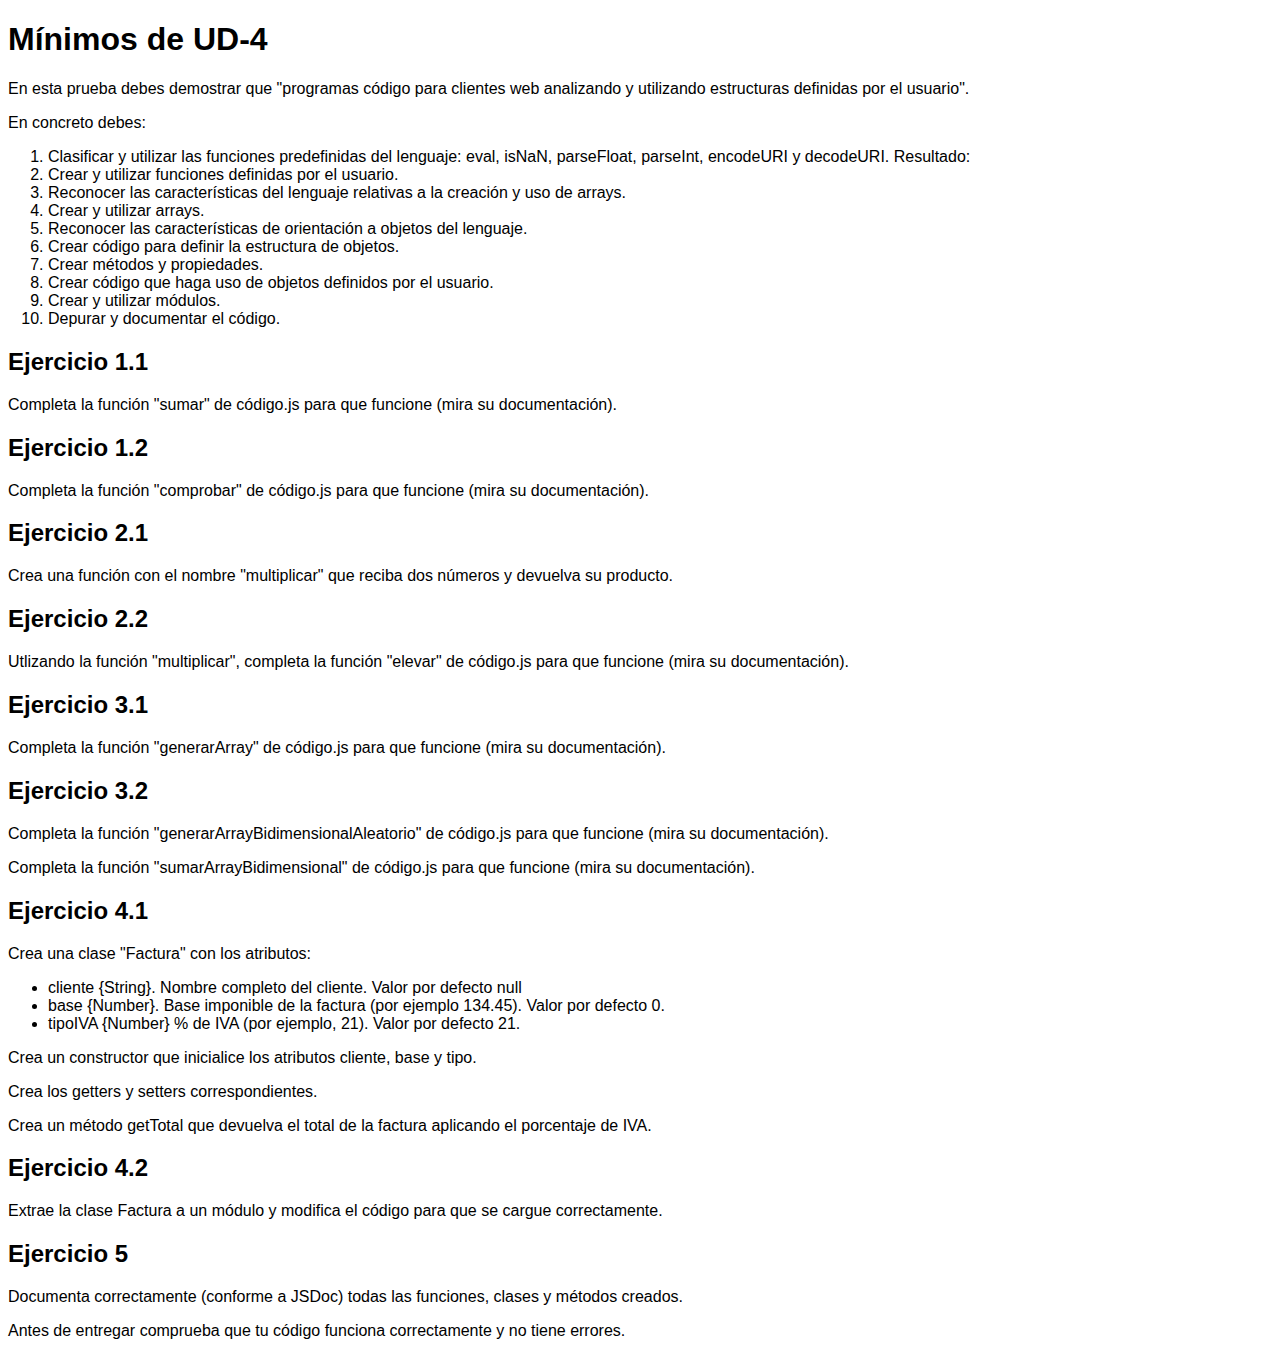
<file: minimos4/index.html>
<!DOCTYPE html>
<html lang=es dir=ltr>

<head>
  <meta charset=utf-8 />
  <meta http-equiv=X-UA-Compatible content='IE=edge' />
  <meta name=viewport content='width=device-width, initial-scale=1' />
  <meta name=author content=mjaque@migueljaque.com />
  <meta name=description content='Mínimos de UD 4' />
  <meta name=keywords content='Desarrollo Web en Entorno Cliente' />
  <title>Mínimos de UD-4</title>

  <link rel=stylesheet href=css/estilos.css />
</head>

<body>
  <h1>Mínimos de UD-4</h1>
  <p>En esta prueba debes demostrar que "programas código para clientes web analizando y utilizando estructuras definidas por el usuario".</p>
  <p>En concreto debes:</p>
  <ol>
    <li>Clasificar y utilizar las funciones predefinidas del lenguaje: eval, isNaN, parseFloat, parseInt, encodeURI y decodeURI. Resultado: <span id=r1></span></li>
    <li>Crear y utilizar funciones definidas por el usuario.</li>
    <li>Reconocer las características del lenguaje relativas a la creación y uso de arrays.</li>
    <li>Crear y utilizar arrays.</li>
    <li>Reconocer las características de orientación a objetos del lenguaje.</li>
    <li>Crear código para definir la estructura de objetos.</li>
    <li>Crear métodos y propiedades.</li>
    <li>Crear código que haga uso de objetos definidos por el usuario.</li>
    <li>Crear y utilizar módulos.</li>
    <li>Depurar y documentar el código.</li>
  </ol>

  <h2 id=ej11>Ejercicio 1.1</h2>
  <p>Completa la función "sumar" de código.js para que funcione (mira su documentación).</p>

  <h2 id=ej12>Ejercicio 1.2</h2>
  <p>Completa la función "comprobar" de código.js para que funcione (mira su documentación).</p>

  <h2 id=ej21>Ejercicio 2.1</h2>
  <p>Crea una función con el nombre "multiplicar" que reciba dos números y devuelva su producto.</p>

  <h2 id=ej22>Ejercicio 2.2</h2>
  <p>Utlizando la función "multiplicar", completa la función "elevar" de código.js para que funcione (mira su documentación).</p>

  <h2 id=ej31>Ejercicio 3.1</h2>
  <p>Completa la función "generarArray" de código.js para que funcione (mira su documentación).</p>

  <h2 id=ej32>Ejercicio 3.2</h2>
  <p>Completa la función "generarArrayBidimensionalAleatorio" de código.js para que funcione (mira su documentación).</p>
  <p>Completa la función "sumarArrayBidimensional" de código.js para que funcione (mira su documentación).</p>

  <h2 id=ej41>Ejercicio 4.1</h2>
  <p>Crea una clase "Factura" con los atributos:</p>
  <ul>
    <li>cliente {String}. Nombre completo del cliente. Valor por defecto null</li>
    <li>base {Number}. Base imponible de la factura (por ejemplo 134.45). Valor por defecto 0.</li>
    <li>tipoIVA {Number} % de IVA (por ejemplo, 21). Valor por defecto 21.</li>
  </ul>
  <p>Crea un constructor que inicialice los atributos cliente, base y tipo.</p>
  <p>Crea los getters y setters correspondientes.</p>
  <p>Crea un método getTotal que devuelva el total de la factura aplicando el porcentaje de IVA.</p>

  <h2 id=ej42>Ejercicio 4.2</h2>
  <p>Extrae la clase Factura a un módulo y modifica el código para que se cargue correctamente.</p>

  <h2 id=ej5>Ejercicio 5</h2>
  <p>Documenta correctamente (conforme a JSDoc) todas las funciones, clases y métodos creados.</p>
  <p>Antes de entregar comprueba que tu código funciona correctamente y no tiene errores.</p>

  <script type="module" src=js/codigo.js ></script>
  <script src=js/test.js></script>
</body>

</html>
</file>
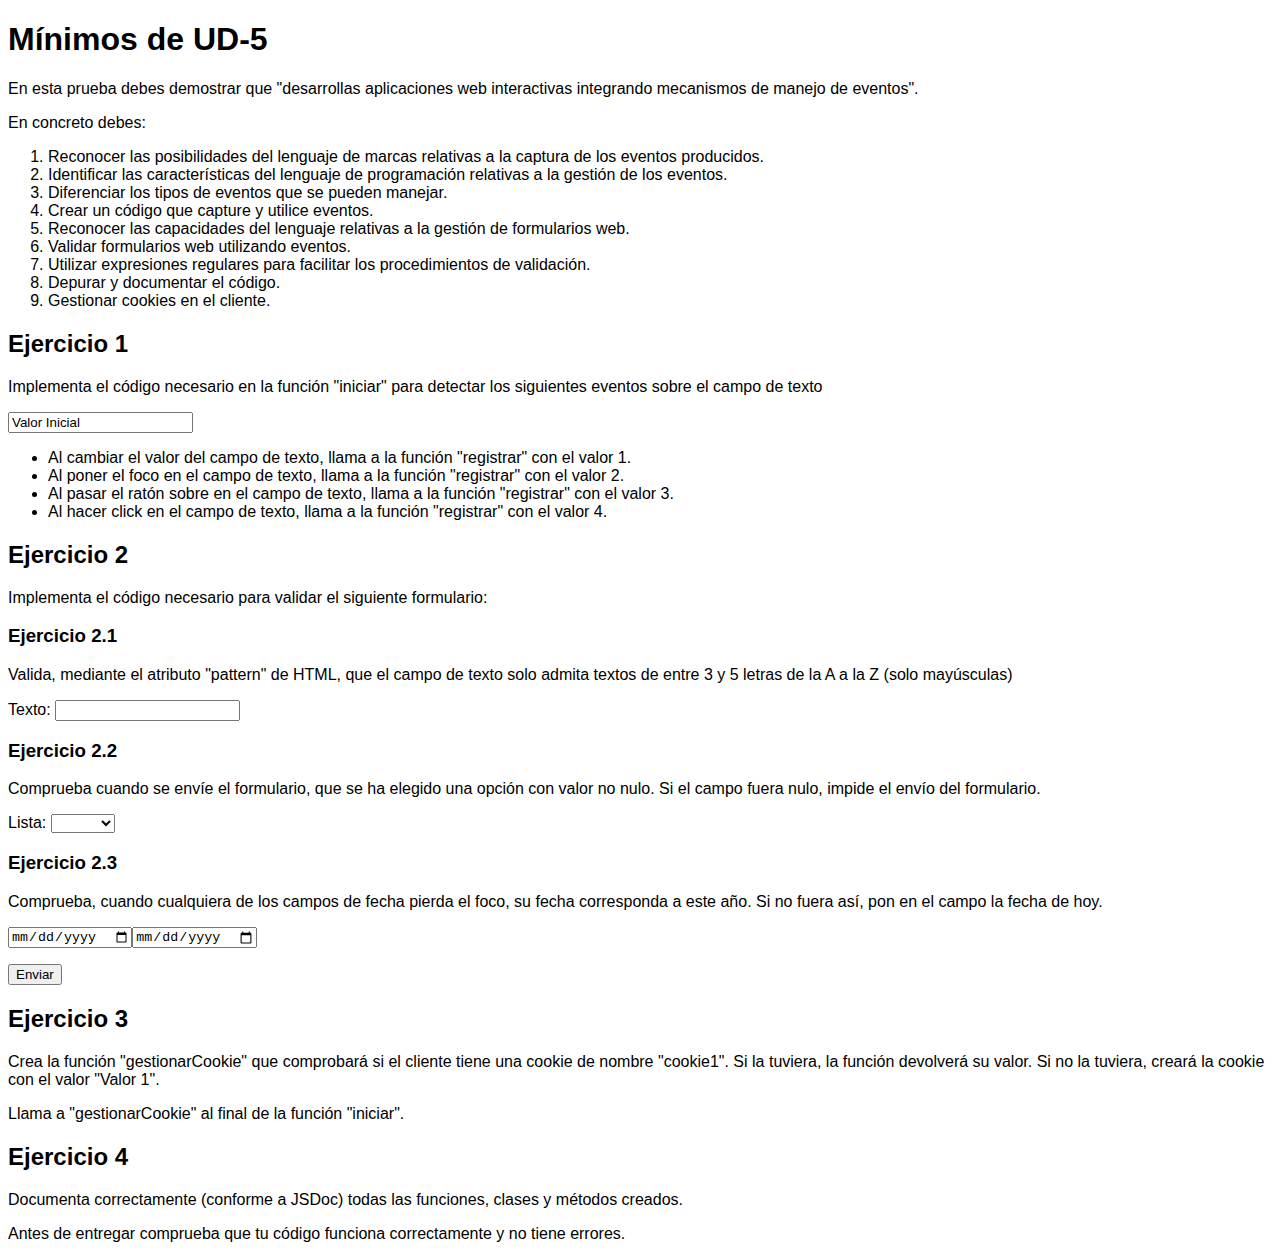
<file: minimos5/index.html>
<!DOCTYPE html>
<html lang=es dir=ltr>

<head>
  <meta charset=utf-8 />
  <meta http-equiv=X-UA-Compatible content='IE=edge' />
  <meta name=viewport content='width=device-width, initial-scale=1' />
  <meta name=author content=mjaque@migueljaque.com />
  <meta name=description content='Mínimos de UD 5' />
  <meta name=keywords content='Desarrollo Web en Entorno Cliente' />
  <title>Mínimos de UD-5</title>

  <link rel=stylesheet href=css/estilos.css />
</head>

<body>
  <h1>Mínimos de UD-5</h1>
  <p>En esta prueba debes demostrar que "desarrollas aplicaciones web interactivas integrando mecanismos de manejo de eventos".</p>
  <p>En concreto debes:</p>
  <ol>
    <li>Reconocer las posibilidades del lenguaje de marcas relativas a la captura de los eventos producidos.</li>
    <li>Identificar las características del lenguaje de programación relativas a la gestión de los eventos.</li>
    <li>Diferenciar los tipos de eventos que se pueden manejar.</li>
    <li>Crear un código que capture y utilice eventos.</li>
    <li>Reconocer las capacidades del lenguaje relativas a la gestión de formularios web.</li>
    <li>Validar formularios web utilizando eventos.</li>
    <li>Utilizar expresiones regulares para facilitar los procedimientos de validación.</li>
    <li>Depurar y documentar el código.</li>
    <li>Gestionar cookies en el cliente.</li>
  </ol>

  <h2 id=ej1>Ejercicio 1</h2>
  <p>Implementa el código necesario en la función "iniciar" para detectar los siguientes eventos sobre el campo de texto</p>
  <p><input type=text id=iEj1 value='Valor Inicial' /></p>
  <ul>
    <li>Al cambiar el valor del campo de texto, llama a la función "registrar" con el valor 1.</li>
    <li>Al poner el foco en el campo de texto, llama a la función "registrar" con el valor 2.</li>
    <li>Al pasar el ratón sobre en el campo de texto, llama a la función "registrar" con el valor 3.</li>
    <li>Al hacer click en el campo de texto, llama a la función "registrar" con el valor 4.</li>
  </ul>

  <h2 id=ej2>Ejercicio 2</h2>
  <p>Implementa el código necesario para validar el siguiente formulario:</p>
  <form>
    <h3 id=ej21>Ejercicio 2.1</h3>
    <p>Valida, mediante el atributo "pattern" de HTML, que el campo de texto solo admita textos de entre 3 y 5 letras de la A a la Z (solo mayúsculas)</p>
    <p>
      <label for=iTexto>Texto:</label>
      <input type=text id=iTexto pattern=^[A-Z]{3,5}$ />
    </p>

    <h3 id=ej22>Ejercicio 2.2</h3>
    <p>Comprueba cuando se envíe el formulario, que se ha elegido una opción con valor no nulo. Si el campo fuera nulo, impide el envío del formulario.</p>
    <p>
      <label for=sLista>Lista: </label>
      <select id=sLista>
        <option> </option>
        <option value=1>Valor 1</option>
        <option value=2>Valor 2</option>
      </select>
    </p>

    <p>
      <h3 id=ej23>Ejercicio 2.3</h3>
      <p>Comprueba, cuando cualquiera de los campos de fecha pierda el foco, su fecha corresponda a este año. Si no fuera así, pon en el campo la fecha de hoy.</p>
      <input type=date id=iF1 /><input type=date id=iF2 />
    </p>
    <button type=submit>Enviar</button>
  </form>

  <h2 id=ej3>Ejercicio 3</h2>
  <p>Crea la función "gestionarCookie" que comprobará si el cliente tiene una cookie de nombre "cookie1". Si la tuviera, la función devolverá su valor. Si no la tuviera, creará la cookie con el valor "Valor 1".</p>
  <p>Llama a "gestionarCookie" al final de la función "iniciar".</p>

  <h2 id=ej4>Ejercicio 4</h2>
  <p>Documenta correctamente (conforme a JSDoc) todas las funciones, clases y métodos creados.</p>
  <p>Antes de entregar comprueba que tu código funciona correctamente y no tiene errores.</p>

  <script src=js/codigo.js></script>
  <!--<script src=js/test.js></script> -->
</body>

</html>
</file>
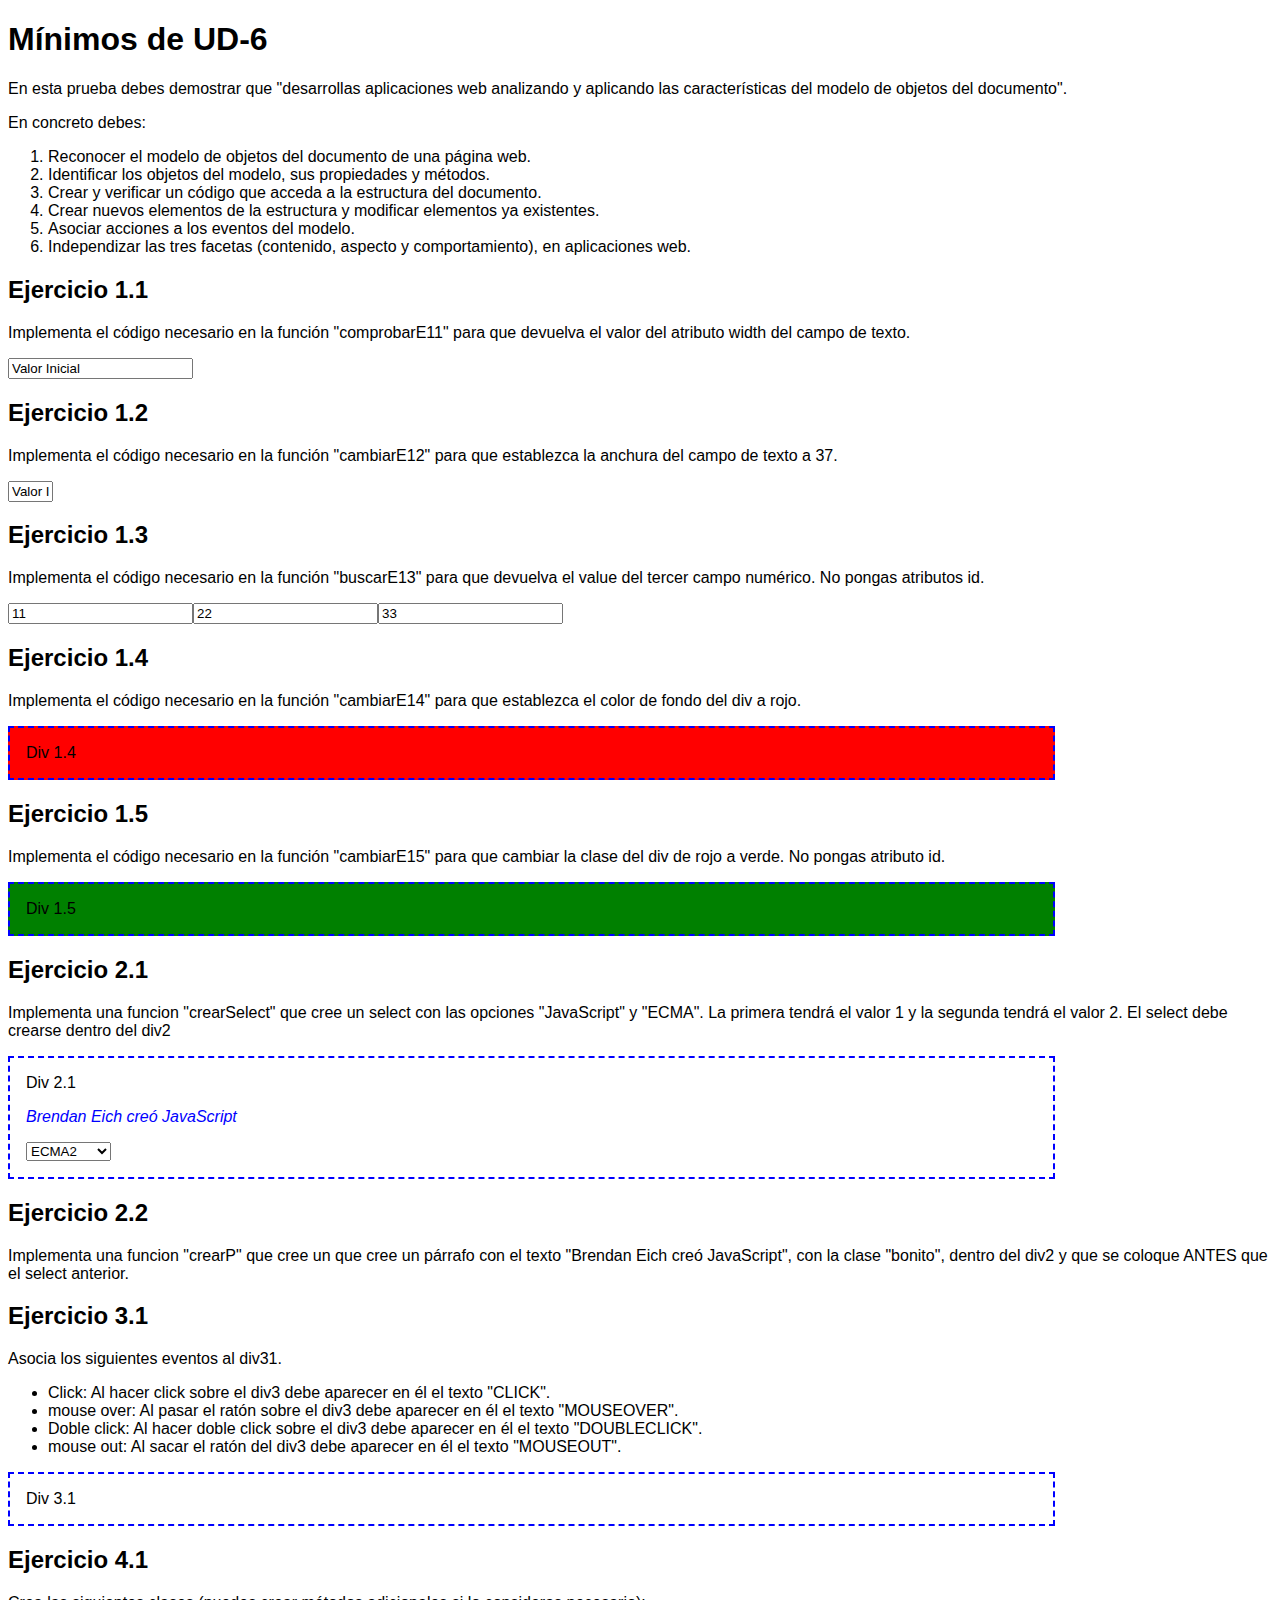
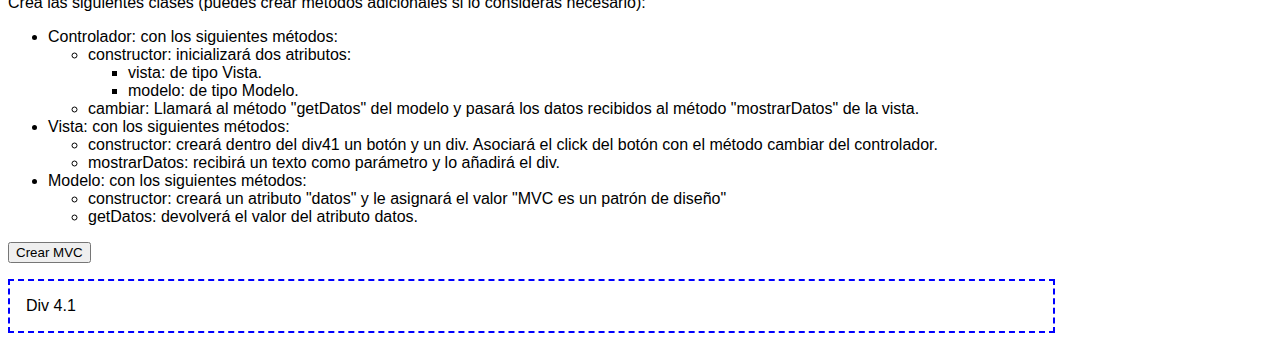
<file: minimos6/index.html>
<!DOCTYPE html>
<html lang=es dir=ltr>

<head>
  <meta charset=utf-8 />
  <meta http-equiv=X-UA-Compatible content='IE=edge' />
  <meta name=viewport content='width=device-width, initial-scale=1' />
  <meta name=author content=mjaque@migueljaque.com />
  <meta name=description content='Mínimos de UD 6' />
  <meta name=keywords content='Desarrollo Web en Entorno Cliente' />
  <title>Mínimos de UD-6</title>

  <link rel=stylesheet href=css/estilos.css />
</head>

<body>
  <h1>Mínimos de UD-6</h1>
  <p>En esta prueba debes demostrar que "desarrollas aplicaciones web analizando y aplicando las características del modelo de objetos del documento".</p>
  <p>En concreto debes:</p>
  <ol>
    <li>Reconocer el modelo de objetos del documento de una página web.</li>
    <li>Identificar los objetos del modelo, sus propiedades y métodos.</li>
    <li>Crear y verificar un código que acceda a la estructura del documento.</li>
    <li>Crear nuevos elementos de la estructura y modificar elementos ya existentes.</li>
    <li>Asociar acciones a los eventos del modelo.</li>
    <li>Independizar las tres facetas (contenido, aspecto y comportamiento), en aplicaciones web.</li>
  </ol>

  <h2 id=ej11>Ejercicio 1.1</h2>
  <p>Implementa el código necesario en la función "comprobarE11" para que devuelva el valor del atributo width del campo de texto.</p>
  <p><input type=text id=iEj11 width=42 value='Valor Inicial' /></p>

  <h2 id=ej12>Ejercicio 1.2</h2>
  <p>Implementa el código necesario en la función "cambiarE12" para que establezca la anchura del campo de texto a 37.</p>
  <p><input type=text id=iEj12 width=42 value='Valor Inicial' /></p>

  <h2 id=ej13>Ejercicio 1.3</h2>
  <p>Implementa el código necesario en la función "buscarE13" para que devuelva el value del tercer campo numérico. No pongas atributos id.</p>
  <p><input type=number value=11 /><input type=number value=22 /><input type=number value=33 /></p>

  <h2 id=ej14>Ejercicio 1.4</h2>
  <p>Implementa el código necesario en la función "cambiarE14" para que establezca el color de fondo del div a rojo.</p>
  <div id=div14>Div 1.4</div>

  <h2 id=ej15>Ejercicio 1.5</h2>
  <p>Implementa el código necesario en la función "cambiarE15" para que cambiar la clase del div de rojo a verde. No pongas atributo id.</p>
  <div class=rojo>Div 1.5</div>

  <h2 id=ej2.1>Ejercicio 2.1</h2>
  <p>Implementa una funcion "crearSelect" que cree un select con las opciones "JavaScript" y "ECMA". La primera tendrá el valor 1 y la segunda tendrá el valor 2. El select debe crearse dentro del div2</p>
  <div id=div21>Div 2.1</div>

  <h2 id=ej2.2>Ejercicio 2.2</h2>
  <p>Implementa una funcion "crearP" que cree un que cree un párrafo con el texto "Brendan Eich creó JavaScript", con la clase "bonito", dentro del div2 y que se coloque ANTES que el select anterior.</p>

  <h2 id=ej3.1>Ejercicio 3.1</h2>
  <p>Asocia los siguientes eventos al div31.</p>
  <ul>
    <li>Click: Al hacer click sobre el div3 debe aparecer en él el texto "CLICK".</li>
    <li>mouse over: Al pasar el ratón sobre el div3 debe aparecer en él el texto "MOUSEOVER".</li>
    <li>Doble click: Al hacer doble click sobre el div3 debe aparecer en él el texto "DOUBLECLICK".</li>
    <li>mouse out: Al sacar el ratón del div3 debe aparecer en él el texto "MOUSEOUT".</li>
  </ul>
  <div id=div31>Div 3.1</div>

  <h2 id=ej4.1>Ejercicio 4.1</h2>
  <p>Crea las siguientes clases (puedes crear métodos adicionales si lo consideras necesario):</p>
  <ul>
    <li>Controlador: con los siguientes métodos:
      <ul>
        <li>constructor: inicializará dos atributos:
          <ul>
            <li>vista: de tipo Vista.</li>
            <li>modelo: de tipo Modelo.</li>
          </ul>
        </li>
        <li>cambiar: Llamará al método "getDatos" del modelo y pasará los datos recibidos al método "mostrarDatos" de la vista.</li>
      </ul>
    </li>
    <li>Vista: con los siguientes métodos:
      <ul>
        <li>constructor: creará dentro del div41 un botón y un div. Asociará el click del botón con el método cambiar del controlador.</li>
        <li>mostrarDatos: recibirá un texto como parámetro y lo añadirá el div.</li>
      </ul>
    </li>
    <li>Modelo: con los siguientes métodos:
      <ul>
        <li>constructor: creará un atributo "datos" y le asignará el valor "MVC es un patrón de diseño"</li>
        <li>getDatos: devolverá el valor del atributo datos.</li>
      </ul>
    </li>
  </ul>
  <p><button onclick="new Controlador()">Crear MVC</button></p>
  <div id=div41>Div 4.1</div>

  <script src=js/codigo.js></script>
  <script src=js/test.js></script>
</body>

</html>
</file>
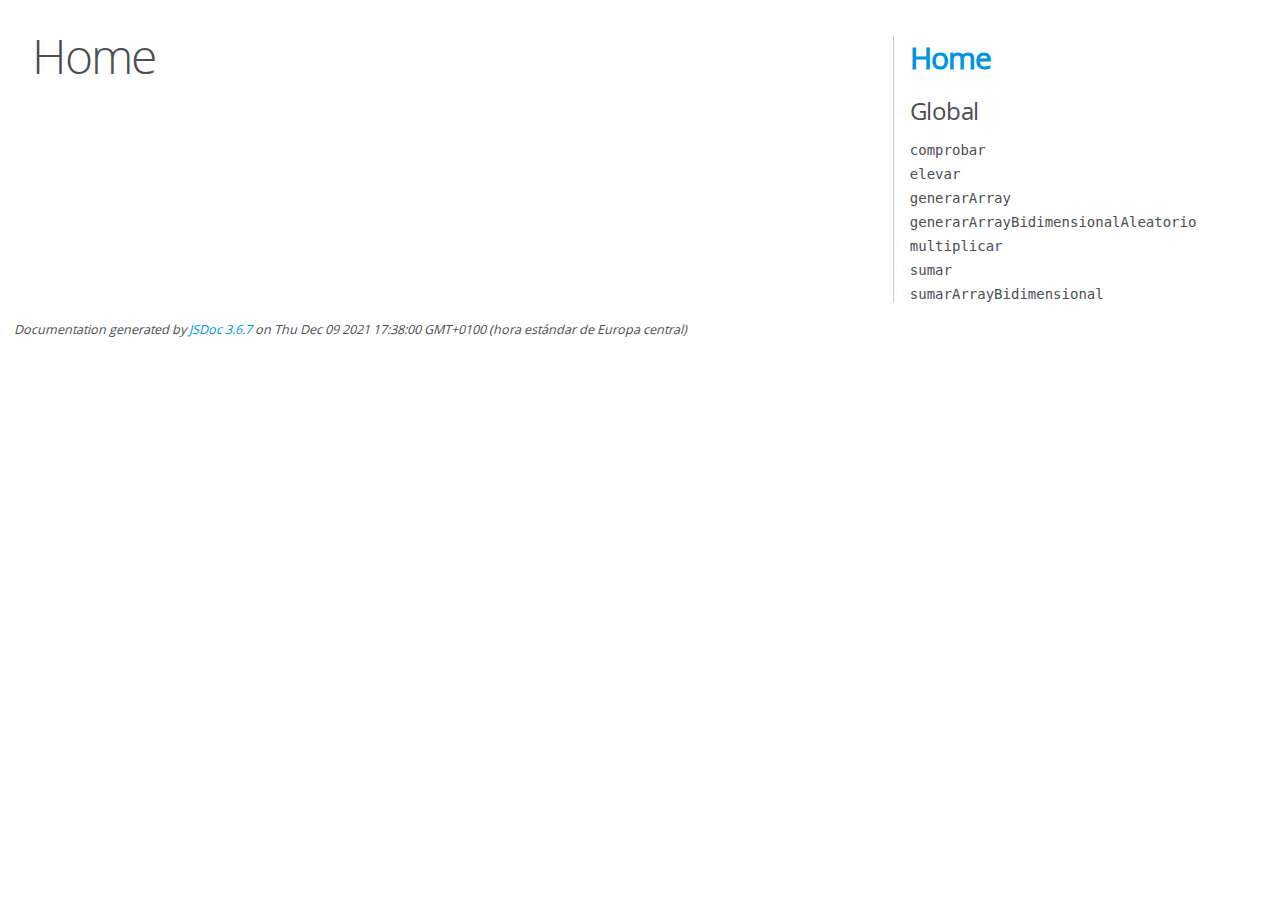
<file: minimos4/js/out/index.html>
<!DOCTYPE html>
<html lang="en">
<head>
    <meta charset="utf-8">
    <title>JSDoc: Home</title>

    <script src="scripts/prettify/prettify.js"> </script>
    <script src="scripts/prettify/lang-css.js"> </script>
    <!--[if lt IE 9]>
      <script src="//html5shiv.googlecode.com/svn/trunk/html5.js"></script>
    <![endif]-->
    <link type="text/css" rel="stylesheet" href="styles/prettify-tomorrow.css">
    <link type="text/css" rel="stylesheet" href="styles/jsdoc-default.css">
</head>

<body>

<div id="main">

    <h1 class="page-title">Home</h1>

    



    


    <h3> </h3>










    









</div>

<nav>
    <h2><a href="index.html">Home</a></h2><h3>Global</h3><ul><li><a href="global.html#comprobar">comprobar</a></li><li><a href="global.html#elevar">elevar</a></li><li><a href="global.html#generarArray">generarArray</a></li><li><a href="global.html#generarArrayBidimensionalAleatorio">generarArrayBidimensionalAleatorio</a></li><li><a href="global.html#multiplicar">multiplicar</a></li><li><a href="global.html#sumar">sumar</a></li><li><a href="global.html#sumarArrayBidimensional">sumarArrayBidimensional</a></li></ul>
</nav>

<br class="clear">

<footer>
    Documentation generated by <a href="https://github.com/jsdoc/jsdoc">JSDoc 3.6.7</a> on Thu Dec 09 2021 17:38:00 GMT+0100 (hora estándar de Europa central)
</footer>

<script> prettyPrint(); </script>
<script src="scripts/linenumber.js"> </script>
</body>
</html>
</file>
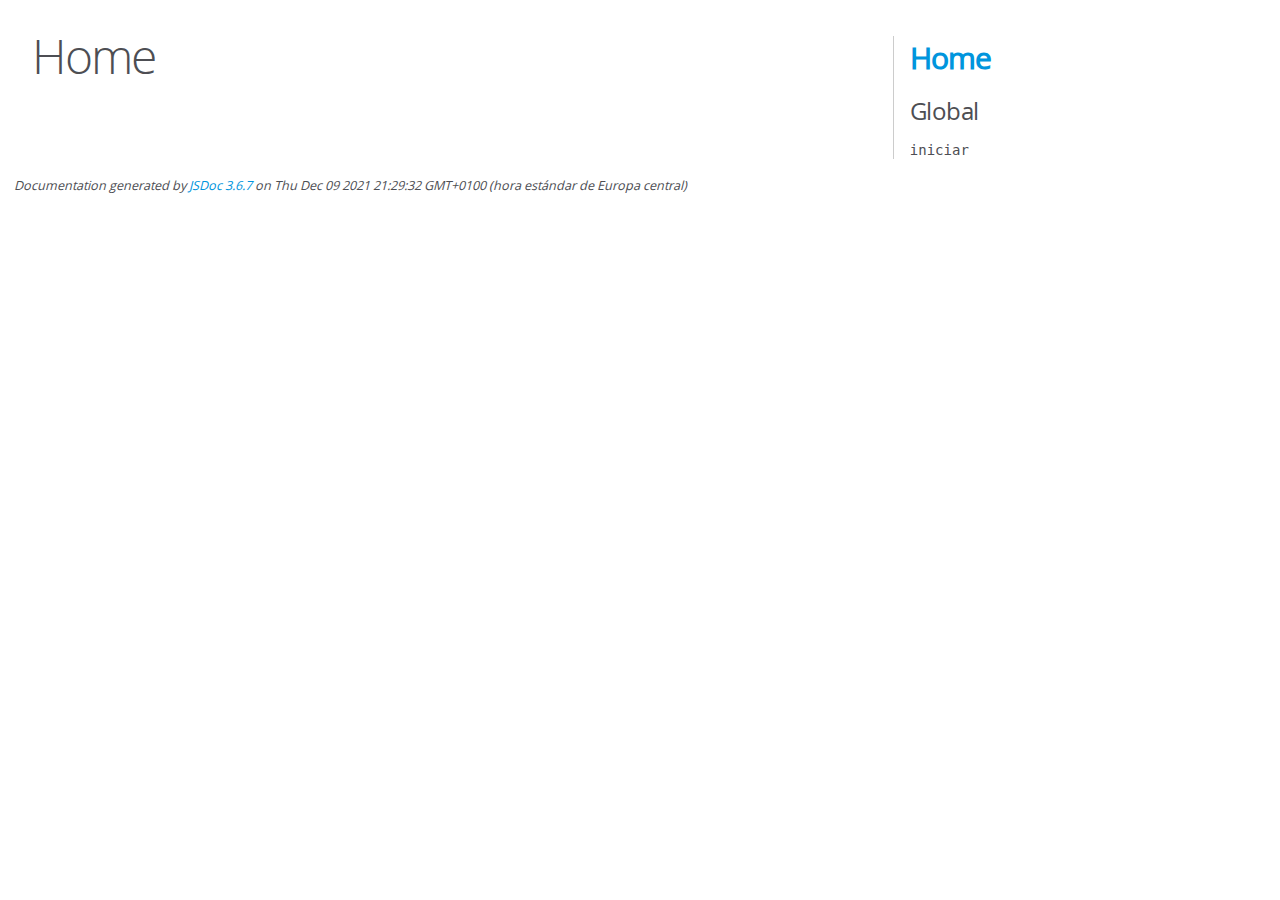
<file: minimos5/js/out/index.html>
<!DOCTYPE html>
<html lang="en">
<head>
    <meta charset="utf-8">
    <title>JSDoc: Home</title>

    <script src="scripts/prettify/prettify.js"> </script>
    <script src="scripts/prettify/lang-css.js"> </script>
    <!--[if lt IE 9]>
      <script src="//html5shiv.googlecode.com/svn/trunk/html5.js"></script>
    <![endif]-->
    <link type="text/css" rel="stylesheet" href="styles/prettify-tomorrow.css">
    <link type="text/css" rel="stylesheet" href="styles/jsdoc-default.css">
</head>

<body>

<div id="main">

    <h1 class="page-title">Home</h1>

    



    


    <h3> </h3>










    









</div>

<nav>
    <h2><a href="index.html">Home</a></h2><h3>Global</h3><ul><li><a href="global.html#iniciar">iniciar</a></li></ul>
</nav>

<br class="clear">

<footer>
    Documentation generated by <a href="https://github.com/jsdoc/jsdoc">JSDoc 3.6.7</a> on Thu Dec 09 2021 21:29:32 GMT+0100 (hora estándar de Europa central)
</footer>

<script> prettyPrint(); </script>
<script src="scripts/linenumber.js"> </script>
</body>
</html>
</file>
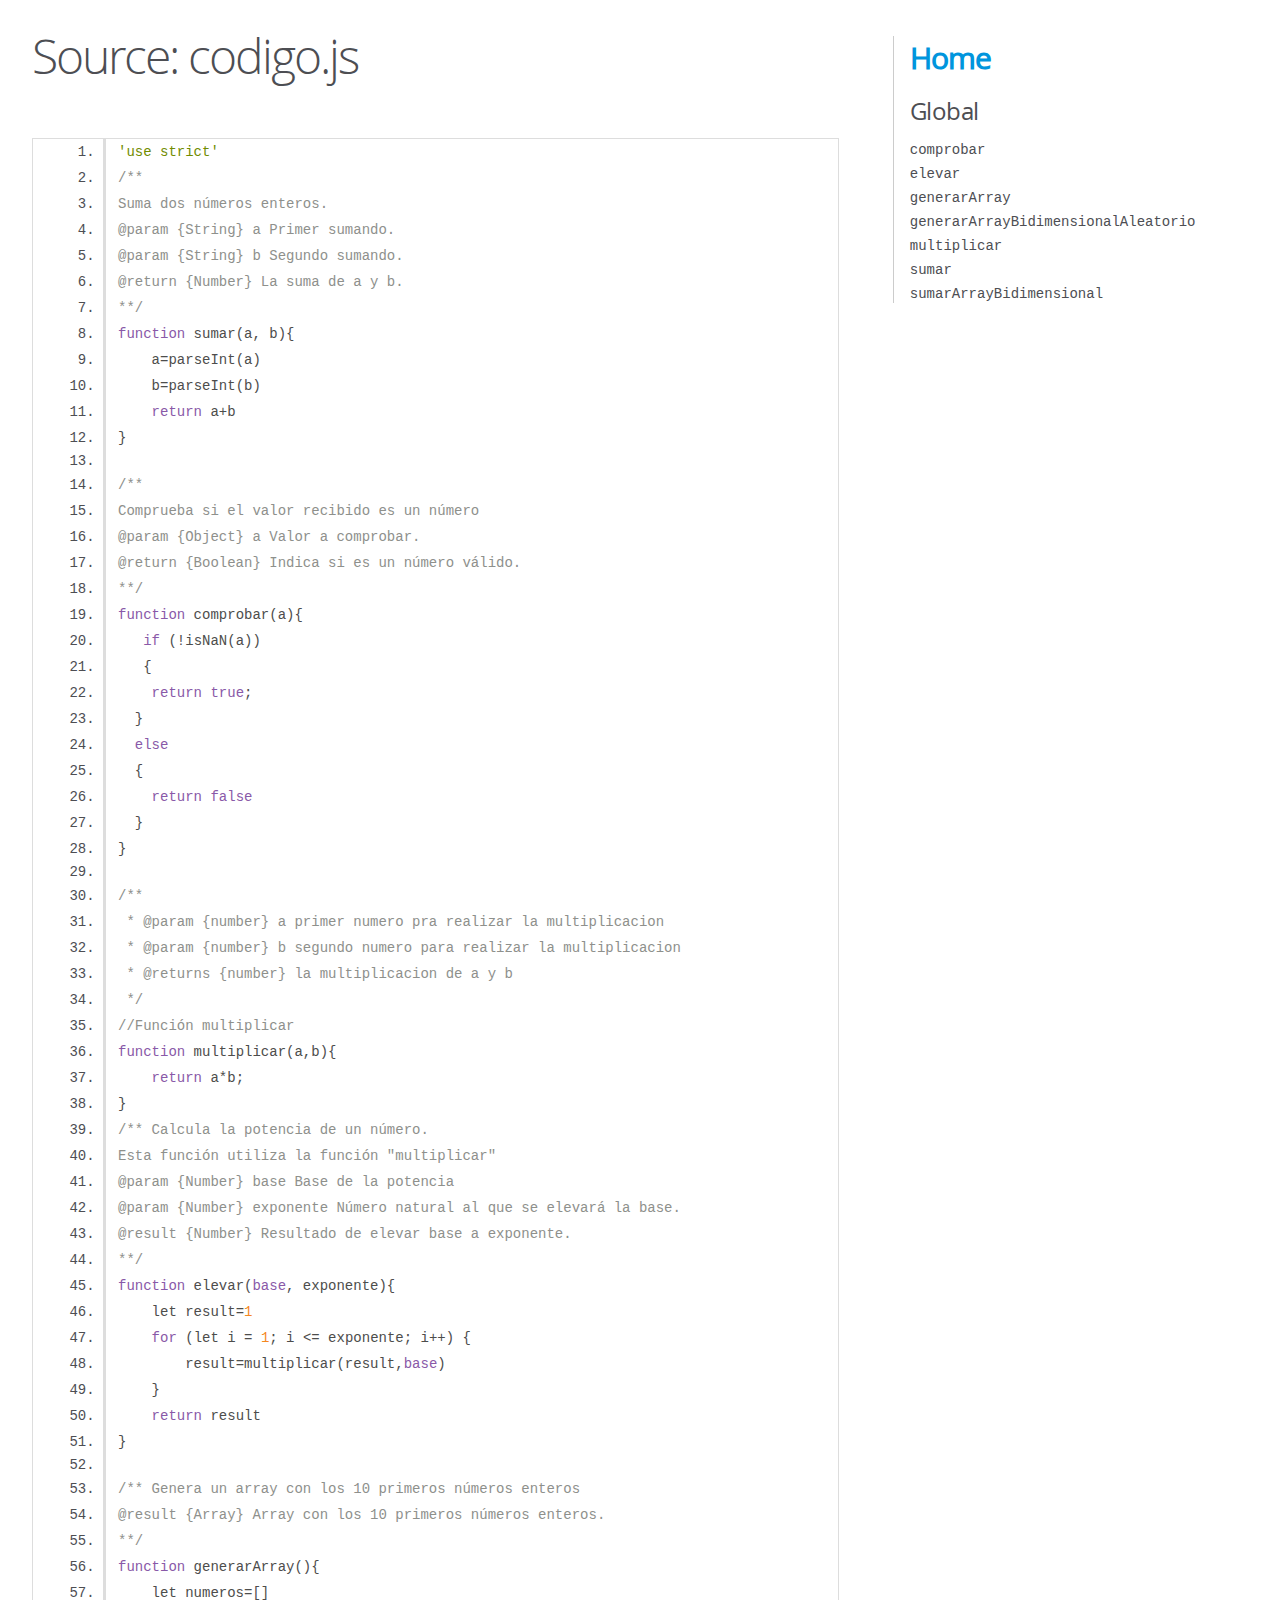
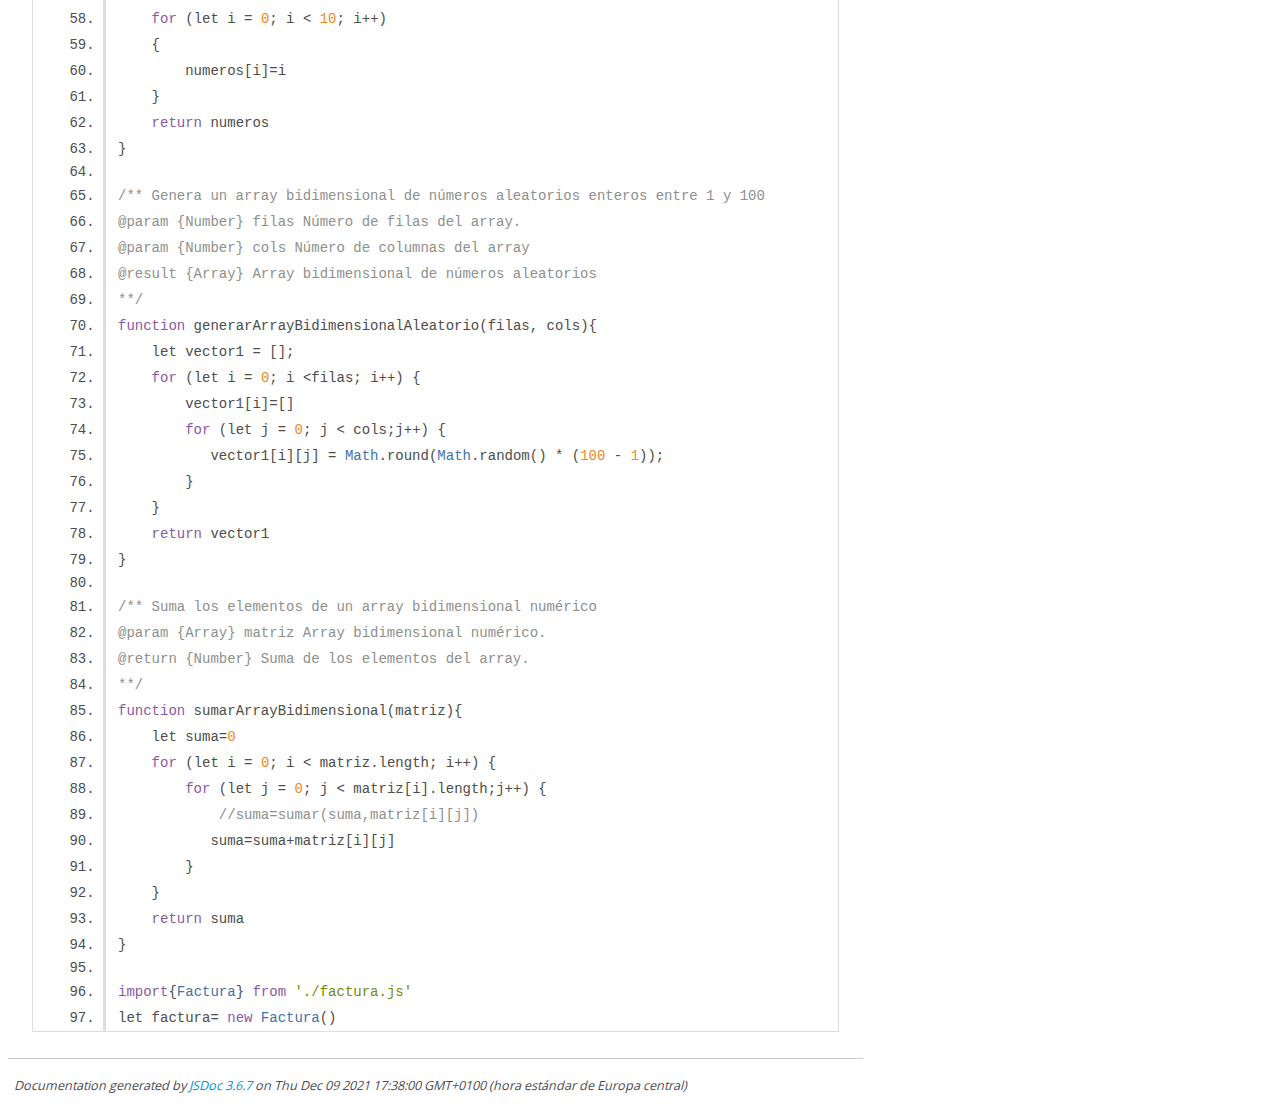
<file: minimos4/js/out/codigo.js.html>
<!DOCTYPE html>
<html lang="en">
<head>
    <meta charset="utf-8">
    <title>JSDoc: Source: codigo.js</title>

    <script src="scripts/prettify/prettify.js"> </script>
    <script src="scripts/prettify/lang-css.js"> </script>
    <!--[if lt IE 9]>
      <script src="//html5shiv.googlecode.com/svn/trunk/html5.js"></script>
    <![endif]-->
    <link type="text/css" rel="stylesheet" href="styles/prettify-tomorrow.css">
    <link type="text/css" rel="stylesheet" href="styles/jsdoc-default.css">
</head>

<body>

<div id="main">

    <h1 class="page-title">Source: codigo.js</h1>

    



    
    <section>
        <article>
            <pre class="prettyprint source linenums"><code>'use strict'
/**
Suma dos números enteros.
@param {String} a Primer sumando.
@param {String} b Segundo sumando.
@return {Number} La suma de a y b.
**/
function sumar(a, b){
    a=parseInt(a)
    b=parseInt(b)
    return a+b
}

/**
Comprueba si el valor recibido es un número
@param {Object} a Valor a comprobar.
@return {Boolean} Indica si es un número válido.
**/
function comprobar(a){
   if (!isNaN(a)) 
   {
    return true;
  }
  else
  {
    return false
  }
}

/**
 * @param {number} a primer numero pra realizar la multiplicacion
 * @param {number} b segundo numero para realizar la multiplicacion
 * @returns {number} la multiplicacion de a y b
 */
//Función multiplicar
function multiplicar(a,b){
    return a*b;
}
/** Calcula la potencia de un número.
Esta función utiliza la función "multiplicar"
@param {Number} base Base de la potencia
@param {Number} exponente Número natural al que se elevará la base.
@result {Number} Resultado de elevar base a exponente.
**/
function elevar(base, exponente){
    let result=1
    for (let i = 1; i &lt;= exponente; i++) {
        result=multiplicar(result,base)
    }
    return result
}

/** Genera un array con los 10 primeros números enteros
@result {Array} Array con los 10 primeros números enteros.
**/
function generarArray(){
    let numeros=[]
    for (let i = 0; i &lt; 10; i++) 
    {
        numeros[i]=i
    }
    return numeros
}

/** Genera un array bidimensional de números aleatorios enteros entre 1 y 100
@param {Number} filas Número de filas del array.
@param {Number} cols Número de columnas del array
@result {Array} Array bidimensional de números aleatorios
**/
function generarArrayBidimensionalAleatorio(filas, cols){
    let vector1 = [];
    for (let i = 0; i &lt;filas; i++) {
        vector1[i]=[]
        for (let j = 0; j &lt; cols;j++) {
           vector1[i][j] = Math.round(Math.random() * (100 - 1));
        }
    }
    return vector1
}

/** Suma los elementos de un array bidimensional numérico
@param {Array} matriz Array bidimensional numérico.
@return {Number} Suma de los elementos del array.
**/
function sumarArrayBidimensional(matriz){
    let suma=0
    for (let i = 0; i &lt; matriz.length; i++) {
        for (let j = 0; j &lt; matriz[i].length;j++) {
            //suma=sumar(suma,matriz[i][j])
           suma=suma+matriz[i][j] 
        }
    }
    return suma
}

import{Factura} from './factura.js'
let factura= new Factura()
</code></pre>
        </article>
    </section>




</div>

<nav>
    <h2><a href="index.html">Home</a></h2><h3>Global</h3><ul><li><a href="global.html#comprobar">comprobar</a></li><li><a href="global.html#elevar">elevar</a></li><li><a href="global.html#generarArray">generarArray</a></li><li><a href="global.html#generarArrayBidimensionalAleatorio">generarArrayBidimensionalAleatorio</a></li><li><a href="global.html#multiplicar">multiplicar</a></li><li><a href="global.html#sumar">sumar</a></li><li><a href="global.html#sumarArrayBidimensional">sumarArrayBidimensional</a></li></ul>
</nav>

<br class="clear">

<footer>
    Documentation generated by <a href="https://github.com/jsdoc/jsdoc">JSDoc 3.6.7</a> on Thu Dec 09 2021 17:38:00 GMT+0100 (hora estándar de Europa central)
</footer>

<script> prettyPrint(); </script>
<script src="scripts/linenumber.js"> </script>
</body>
</html>
</file>
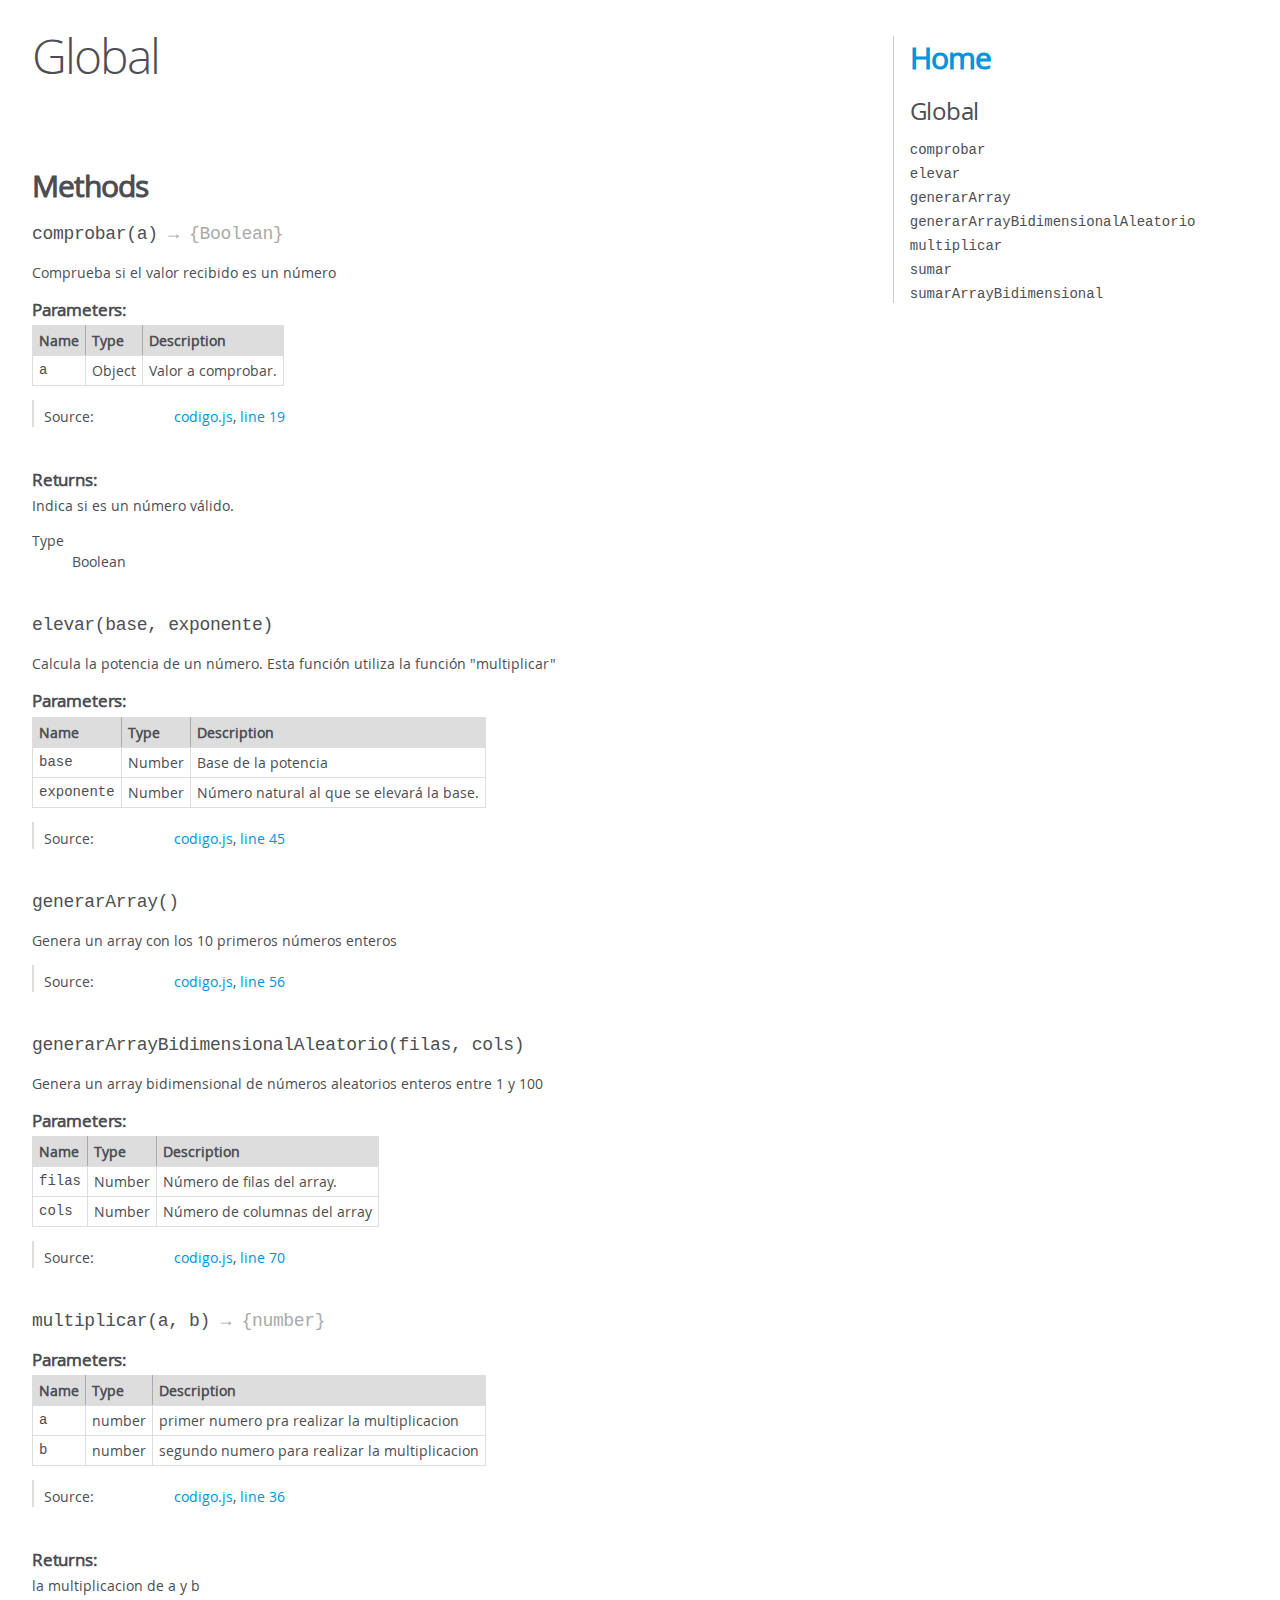
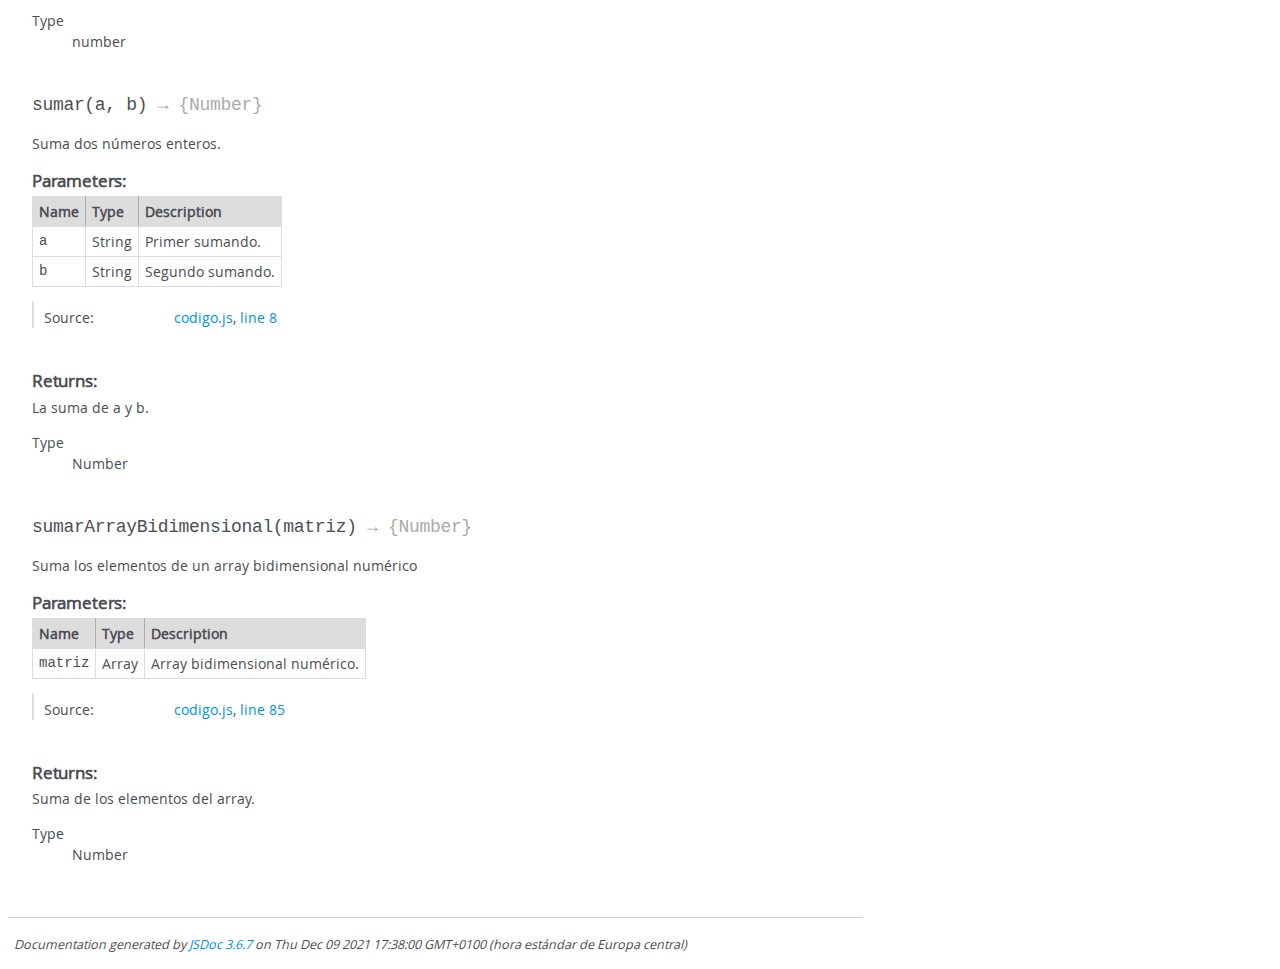
<file: minimos4/js/out/global.html>
<!DOCTYPE html>
<html lang="en">
<head>
    <meta charset="utf-8">
    <title>JSDoc: Global</title>

    <script src="scripts/prettify/prettify.js"> </script>
    <script src="scripts/prettify/lang-css.js"> </script>
    <!--[if lt IE 9]>
      <script src="//html5shiv.googlecode.com/svn/trunk/html5.js"></script>
    <![endif]-->
    <link type="text/css" rel="stylesheet" href="styles/prettify-tomorrow.css">
    <link type="text/css" rel="stylesheet" href="styles/jsdoc-default.css">
</head>

<body>

<div id="main">

    <h1 class="page-title">Global</h1>

    




<section>

<header>
    
        <h2></h2>
        
    
</header>

<article>
    <div class="container-overview">
    
        

        


<dl class="details">

    

    

    

    

    

    

    

    

    

    

    

    

    

    

    

    
</dl>


        
    
    </div>

    

    

    

    

    

    

    

    
        <h3 class="subsection-title">Methods</h3>

        
            

    

    
    <h4 class="name" id="comprobar"><span class="type-signature"></span>comprobar<span class="signature">(a)</span><span class="type-signature"> &rarr; {Boolean}</span></h4>
    

    



<div class="description">
    Comprueba si el valor recibido es un número
</div>









    <h5>Parameters:</h5>
    

<table class="params">
    <thead>
    <tr>
        
        <th>Name</th>
        

        <th>Type</th>

        

        

        <th class="last">Description</th>
    </tr>
    </thead>

    <tbody>
    

        <tr>
            
                <td class="name"><code>a</code></td>
            

            <td class="type">
            
                
<span class="param-type">Object</span>


            
            </td>

            

            

            <td class="description last">Valor a comprobar.</td>
        </tr>

    
    </tbody>
</table>






<dl class="details">

    

    

    

    

    

    

    

    

    

    

    

    

    
    <dt class="tag-source">Source:</dt>
    <dd class="tag-source"><ul class="dummy"><li>
        <a href="codigo.js.html">codigo.js</a>, <a href="codigo.js.html#line19">line 19</a>
    </li></ul></dd>
    

    

    

    
</dl>















<h5>Returns:</h5>

        
<div class="param-desc">
    Indica si es un número válido.
</div>



<dl>
    <dt>
        Type
    </dt>
    <dd>
        
<span class="param-type">Boolean</span>


    </dd>
</dl>

    





        
            

    

    
    <h4 class="name" id="elevar"><span class="type-signature"></span>elevar<span class="signature">(base, exponente)</span><span class="type-signature"></span></h4>
    

    



<div class="description">
    Calcula la potencia de un número.
Esta función utiliza la función "multiplicar"
</div>









    <h5>Parameters:</h5>
    

<table class="params">
    <thead>
    <tr>
        
        <th>Name</th>
        

        <th>Type</th>

        

        

        <th class="last">Description</th>
    </tr>
    </thead>

    <tbody>
    

        <tr>
            
                <td class="name"><code>base</code></td>
            

            <td class="type">
            
                
<span class="param-type">Number</span>


            
            </td>

            

            

            <td class="description last">Base de la potencia</td>
        </tr>

    

        <tr>
            
                <td class="name"><code>exponente</code></td>
            

            <td class="type">
            
                
<span class="param-type">Number</span>


            
            </td>

            

            

            <td class="description last">Número natural al que se elevará la base.</td>
        </tr>

    
    </tbody>
</table>






<dl class="details">

    

    

    

    

    

    

    

    

    

    

    

    

    
    <dt class="tag-source">Source:</dt>
    <dd class="tag-source"><ul class="dummy"><li>
        <a href="codigo.js.html">codigo.js</a>, <a href="codigo.js.html#line45">line 45</a>
    </li></ul></dd>
    

    

    

    
</dl>




















        
            

    

    
    <h4 class="name" id="generarArray"><span class="type-signature"></span>generarArray<span class="signature">()</span><span class="type-signature"></span></h4>
    

    



<div class="description">
    Genera un array con los 10 primeros números enteros
</div>













<dl class="details">

    

    

    

    

    

    

    

    

    

    

    

    

    
    <dt class="tag-source">Source:</dt>
    <dd class="tag-source"><ul class="dummy"><li>
        <a href="codigo.js.html">codigo.js</a>, <a href="codigo.js.html#line56">line 56</a>
    </li></ul></dd>
    

    

    

    
</dl>




















        
            

    

    
    <h4 class="name" id="generarArrayBidimensionalAleatorio"><span class="type-signature"></span>generarArrayBidimensionalAleatorio<span class="signature">(filas, cols)</span><span class="type-signature"></span></h4>
    

    



<div class="description">
    Genera un array bidimensional de números aleatorios enteros entre 1 y 100
</div>









    <h5>Parameters:</h5>
    

<table class="params">
    <thead>
    <tr>
        
        <th>Name</th>
        

        <th>Type</th>

        

        

        <th class="last">Description</th>
    </tr>
    </thead>

    <tbody>
    

        <tr>
            
                <td class="name"><code>filas</code></td>
            

            <td class="type">
            
                
<span class="param-type">Number</span>


            
            </td>

            

            

            <td class="description last">Número de filas del array.</td>
        </tr>

    

        <tr>
            
                <td class="name"><code>cols</code></td>
            

            <td class="type">
            
                
<span class="param-type">Number</span>


            
            </td>

            

            

            <td class="description last">Número de columnas del array</td>
        </tr>

    
    </tbody>
</table>






<dl class="details">

    

    

    

    

    

    

    

    

    

    

    

    

    
    <dt class="tag-source">Source:</dt>
    <dd class="tag-source"><ul class="dummy"><li>
        <a href="codigo.js.html">codigo.js</a>, <a href="codigo.js.html#line70">line 70</a>
    </li></ul></dd>
    

    

    

    
</dl>




















        
            

    

    
    <h4 class="name" id="multiplicar"><span class="type-signature"></span>multiplicar<span class="signature">(a, b)</span><span class="type-signature"> &rarr; {number}</span></h4>
    

    











    <h5>Parameters:</h5>
    

<table class="params">
    <thead>
    <tr>
        
        <th>Name</th>
        

        <th>Type</th>

        

        

        <th class="last">Description</th>
    </tr>
    </thead>

    <tbody>
    

        <tr>
            
                <td class="name"><code>a</code></td>
            

            <td class="type">
            
                
<span class="param-type">number</span>


            
            </td>

            

            

            <td class="description last">primer numero pra realizar la multiplicacion</td>
        </tr>

    

        <tr>
            
                <td class="name"><code>b</code></td>
            

            <td class="type">
            
                
<span class="param-type">number</span>


            
            </td>

            

            

            <td class="description last">segundo numero para realizar la multiplicacion</td>
        </tr>

    
    </tbody>
</table>






<dl class="details">

    

    

    

    

    

    

    

    

    

    

    

    

    
    <dt class="tag-source">Source:</dt>
    <dd class="tag-source"><ul class="dummy"><li>
        <a href="codigo.js.html">codigo.js</a>, <a href="codigo.js.html#line36">line 36</a>
    </li></ul></dd>
    

    

    

    
</dl>















<h5>Returns:</h5>

        
<div class="param-desc">
    la multiplicacion de a y b
</div>



<dl>
    <dt>
        Type
    </dt>
    <dd>
        
<span class="param-type">number</span>


    </dd>
</dl>

    





        
            

    

    
    <h4 class="name" id="sumar"><span class="type-signature"></span>sumar<span class="signature">(a, b)</span><span class="type-signature"> &rarr; {Number}</span></h4>
    

    



<div class="description">
    Suma dos números enteros.
</div>









    <h5>Parameters:</h5>
    

<table class="params">
    <thead>
    <tr>
        
        <th>Name</th>
        

        <th>Type</th>

        

        

        <th class="last">Description</th>
    </tr>
    </thead>

    <tbody>
    

        <tr>
            
                <td class="name"><code>a</code></td>
            

            <td class="type">
            
                
<span class="param-type">String</span>


            
            </td>

            

            

            <td class="description last">Primer sumando.</td>
        </tr>

    

        <tr>
            
                <td class="name"><code>b</code></td>
            

            <td class="type">
            
                
<span class="param-type">String</span>


            
            </td>

            

            

            <td class="description last">Segundo sumando.</td>
        </tr>

    
    </tbody>
</table>






<dl class="details">

    

    

    

    

    

    

    

    

    

    

    

    

    
    <dt class="tag-source">Source:</dt>
    <dd class="tag-source"><ul class="dummy"><li>
        <a href="codigo.js.html">codigo.js</a>, <a href="codigo.js.html#line8">line 8</a>
    </li></ul></dd>
    

    

    

    
</dl>















<h5>Returns:</h5>

        
<div class="param-desc">
    La suma de a y b.
</div>



<dl>
    <dt>
        Type
    </dt>
    <dd>
        
<span class="param-type">Number</span>


    </dd>
</dl>

    





        
            

    

    
    <h4 class="name" id="sumarArrayBidimensional"><span class="type-signature"></span>sumarArrayBidimensional<span class="signature">(matriz)</span><span class="type-signature"> &rarr; {Number}</span></h4>
    

    



<div class="description">
    Suma los elementos de un array bidimensional numérico
</div>









    <h5>Parameters:</h5>
    

<table class="params">
    <thead>
    <tr>
        
        <th>Name</th>
        

        <th>Type</th>

        

        

        <th class="last">Description</th>
    </tr>
    </thead>

    <tbody>
    

        <tr>
            
                <td class="name"><code>matriz</code></td>
            

            <td class="type">
            
                
<span class="param-type">Array</span>


            
            </td>

            

            

            <td class="description last">Array bidimensional numérico.</td>
        </tr>

    
    </tbody>
</table>






<dl class="details">

    

    

    

    

    

    

    

    

    

    

    

    

    
    <dt class="tag-source">Source:</dt>
    <dd class="tag-source"><ul class="dummy"><li>
        <a href="codigo.js.html">codigo.js</a>, <a href="codigo.js.html#line85">line 85</a>
    </li></ul></dd>
    

    

    

    
</dl>















<h5>Returns:</h5>

        
<div class="param-desc">
    Suma de los elementos del array.
</div>



<dl>
    <dt>
        Type
    </dt>
    <dd>
        
<span class="param-type">Number</span>


    </dd>
</dl>

    





        
    

    

    
</article>

</section>




</div>

<nav>
    <h2><a href="index.html">Home</a></h2><h3>Global</h3><ul><li><a href="global.html#comprobar">comprobar</a></li><li><a href="global.html#elevar">elevar</a></li><li><a href="global.html#generarArray">generarArray</a></li><li><a href="global.html#generarArrayBidimensionalAleatorio">generarArrayBidimensionalAleatorio</a></li><li><a href="global.html#multiplicar">multiplicar</a></li><li><a href="global.html#sumar">sumar</a></li><li><a href="global.html#sumarArrayBidimensional">sumarArrayBidimensional</a></li></ul>
</nav>

<br class="clear">

<footer>
    Documentation generated by <a href="https://github.com/jsdoc/jsdoc">JSDoc 3.6.7</a> on Thu Dec 09 2021 17:38:00 GMT+0100 (hora estándar de Europa central)
</footer>

<script> prettyPrint(); </script>
<script src="scripts/linenumber.js"> </script>
</body>
</html>
</file>
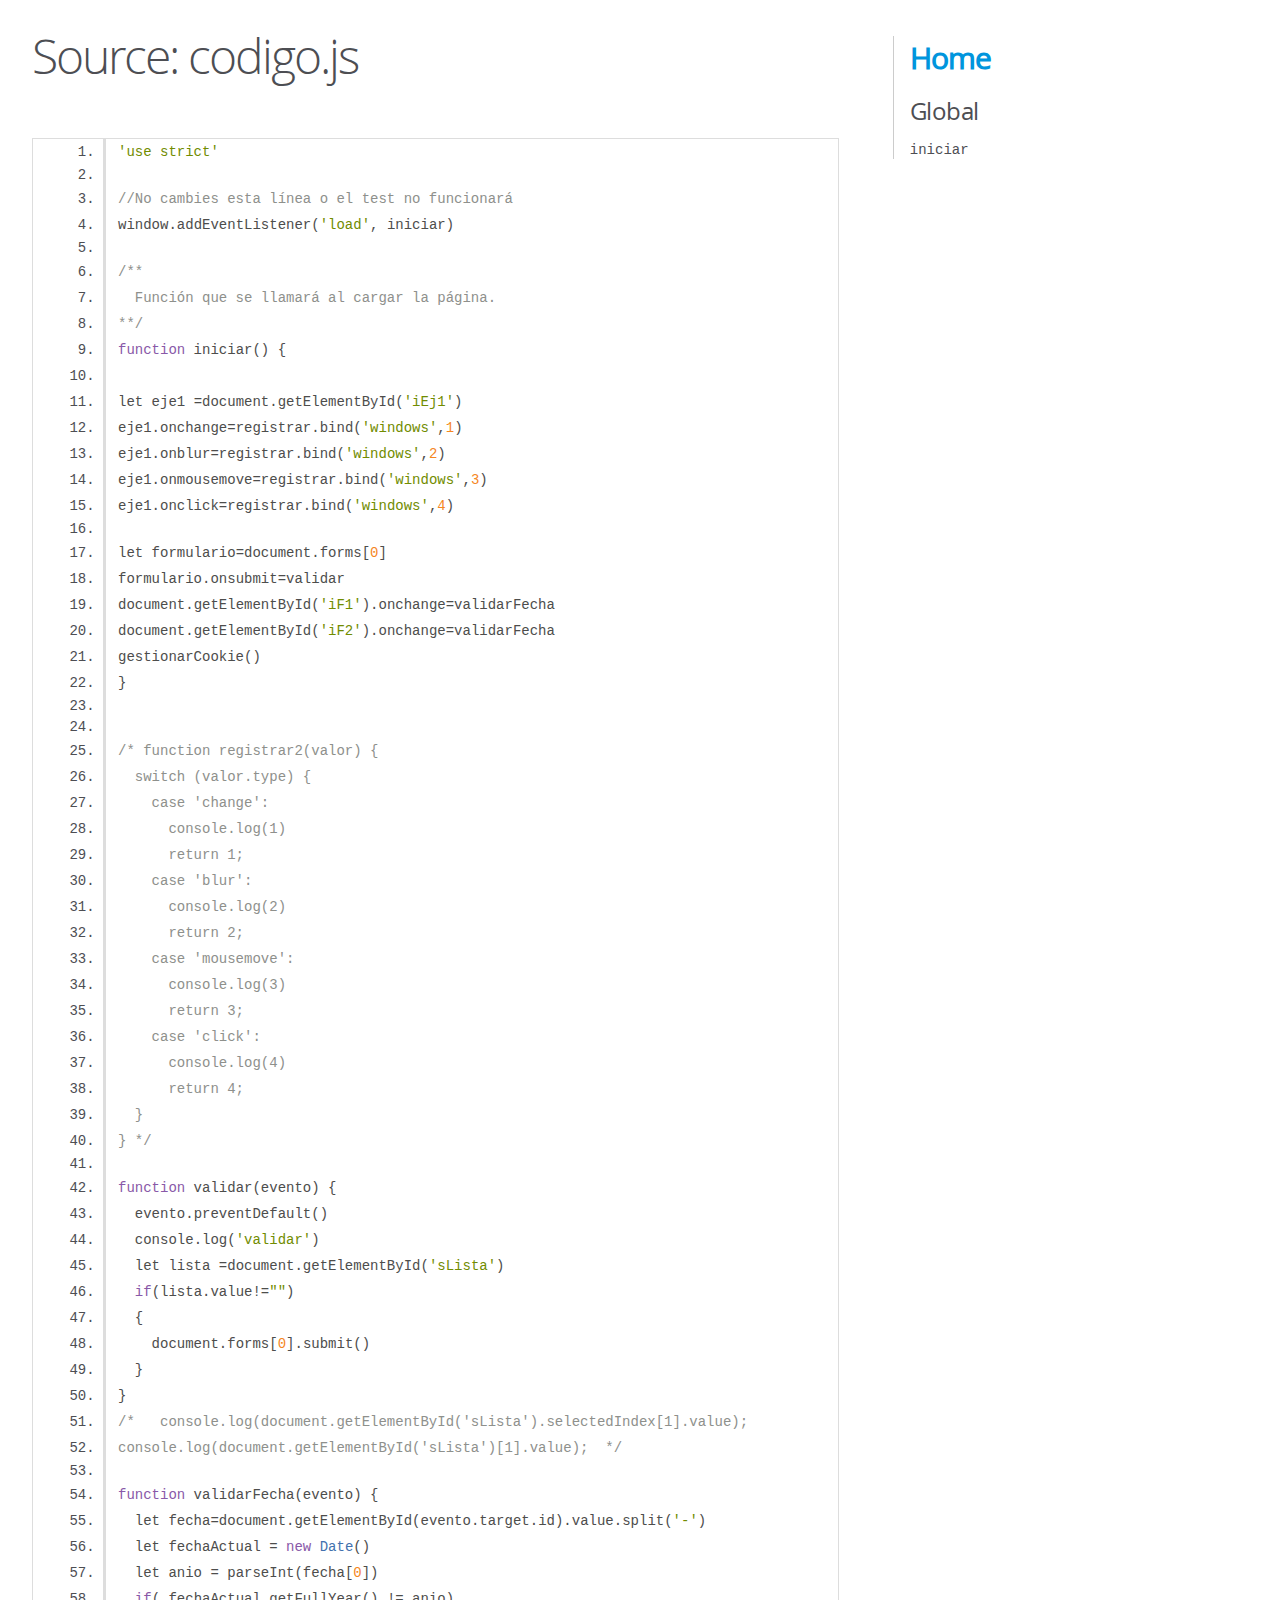
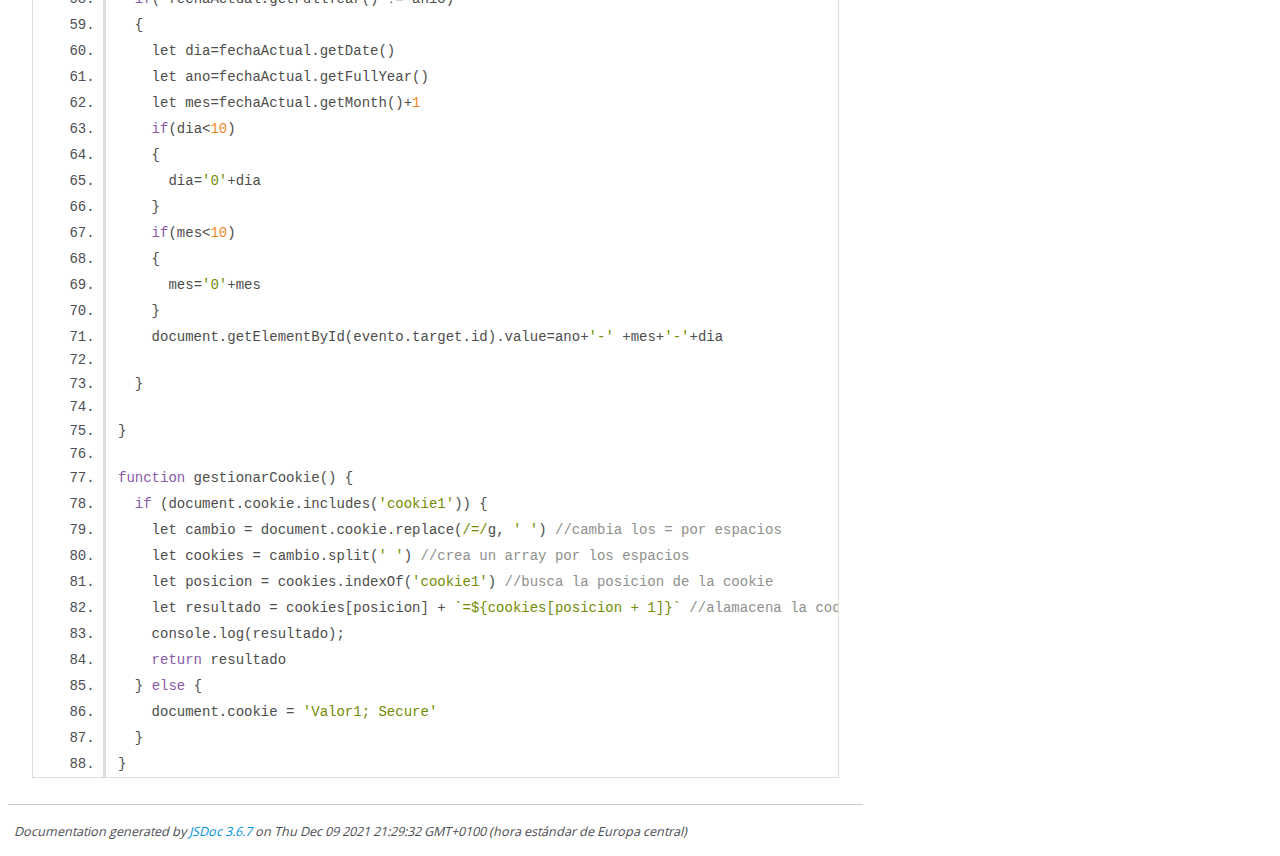
<file: minimos5/js/out/codigo.js.html>
<!DOCTYPE html>
<html lang="en">
<head>
    <meta charset="utf-8">
    <title>JSDoc: Source: codigo.js</title>

    <script src="scripts/prettify/prettify.js"> </script>
    <script src="scripts/prettify/lang-css.js"> </script>
    <!--[if lt IE 9]>
      <script src="//html5shiv.googlecode.com/svn/trunk/html5.js"></script>
    <![endif]-->
    <link type="text/css" rel="stylesheet" href="styles/prettify-tomorrow.css">
    <link type="text/css" rel="stylesheet" href="styles/jsdoc-default.css">
</head>

<body>

<div id="main">

    <h1 class="page-title">Source: codigo.js</h1>

    



    
    <section>
        <article>
            <pre class="prettyprint source linenums"><code>'use strict'

//No cambies esta línea o el test no funcionará
window.addEventListener('load', iniciar)

/**
  Función que se llamará al cargar la página.
**/
function iniciar() {
 
let eje1 =document.getElementById('iEj1')
eje1.onchange=registrar.bind('windows',1)
eje1.onblur=registrar.bind('windows',2)
eje1.onmousemove=registrar.bind('windows',3)
eje1.onclick=registrar.bind('windows',4) 

let formulario=document.forms[0]
formulario.onsubmit=validar
document.getElementById('iF1').onchange=validarFecha
document.getElementById('iF2').onchange=validarFecha
gestionarCookie()
}


/* function registrar2(valor) {
  switch (valor.type) {
    case 'change':
      console.log(1)
      return 1;
    case 'blur':
      console.log(2)
      return 2;
    case 'mousemove':
      console.log(3)
      return 3;
    case 'click':
      console.log(4)
      return 4;
  }
} */

function validar(evento) {
  evento.preventDefault()
  console.log('validar')
  let lista =document.getElementById('sLista')
  if(lista.value!="")
  {
    document.forms[0].submit()
  }
}
/*   console.log(document.getElementById('sLista').selectedIndex[1].value); 
console.log(document.getElementById('sLista')[1].value);  */

function validarFecha(evento) {
  let fecha=document.getElementById(evento.target.id).value.split('-')
  let fechaActual = new Date()
  let anio = parseInt(fecha[0])
  if( fechaActual.getFullYear() != anio)
  {
    let dia=fechaActual.getDate()
    let ano=fechaActual.getFullYear()
    let mes=fechaActual.getMonth()+1
    if(dia&lt;10)
    {
      dia='0'+dia
    }
    if(mes&lt;10)
    {
      mes='0'+mes
    }
    document.getElementById(evento.target.id).value=ano+'-' +mes+'-'+dia

  }

}

function gestionarCookie() {
  if (document.cookie.includes('cookie1')) {
    let cambio = document.cookie.replace(/=/g, ' ') //cambia los = por espacios
    let cookies = cambio.split(' ') //crea un array por los espacios
    let posicion = cookies.indexOf('cookie1') //busca la posicion de la cookie
    let resultado = cookies[posicion] + `=${cookies[posicion + 1]}` //alamacena la cookie junto con su valor
    console.log(resultado);
    return resultado
  } else {
    document.cookie = 'Valor1; Secure'
  }
}</code></pre>
        </article>
    </section>




</div>

<nav>
    <h2><a href="index.html">Home</a></h2><h3>Global</h3><ul><li><a href="global.html#iniciar">iniciar</a></li></ul>
</nav>

<br class="clear">

<footer>
    Documentation generated by <a href="https://github.com/jsdoc/jsdoc">JSDoc 3.6.7</a> on Thu Dec 09 2021 21:29:32 GMT+0100 (hora estándar de Europa central)
</footer>

<script> prettyPrint(); </script>
<script src="scripts/linenumber.js"> </script>
</body>
</html>
</file>
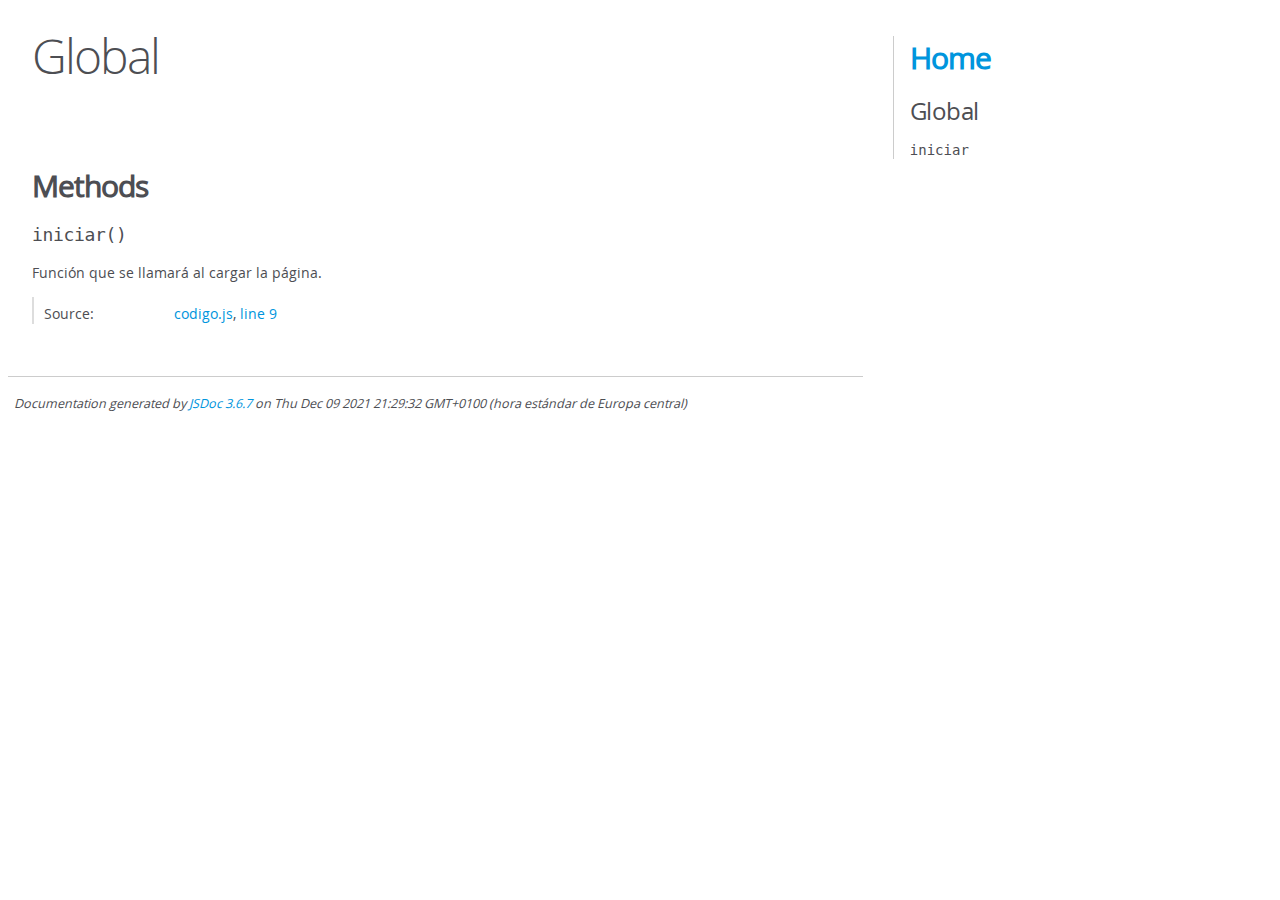
<file: minimos5/js/out/global.html>
<!DOCTYPE html>
<html lang="en">
<head>
    <meta charset="utf-8">
    <title>JSDoc: Global</title>

    <script src="scripts/prettify/prettify.js"> </script>
    <script src="scripts/prettify/lang-css.js"> </script>
    <!--[if lt IE 9]>
      <script src="//html5shiv.googlecode.com/svn/trunk/html5.js"></script>
    <![endif]-->
    <link type="text/css" rel="stylesheet" href="styles/prettify-tomorrow.css">
    <link type="text/css" rel="stylesheet" href="styles/jsdoc-default.css">
</head>

<body>

<div id="main">

    <h1 class="page-title">Global</h1>

    




<section>

<header>
    
        <h2></h2>
        
    
</header>

<article>
    <div class="container-overview">
    
        

        


<dl class="details">

    

    

    

    

    

    

    

    

    

    

    

    

    

    

    

    
</dl>


        
    
    </div>

    

    

    

    

    

    

    

    
        <h3 class="subsection-title">Methods</h3>

        
            

    

    
    <h4 class="name" id="iniciar"><span class="type-signature"></span>iniciar<span class="signature">()</span><span class="type-signature"></span></h4>
    

    



<div class="description">
    Función que se llamará al cargar la página.
</div>













<dl class="details">

    

    

    

    

    

    

    

    

    

    

    

    

    
    <dt class="tag-source">Source:</dt>
    <dd class="tag-source"><ul class="dummy"><li>
        <a href="codigo.js.html">codigo.js</a>, <a href="codigo.js.html#line9">line 9</a>
    </li></ul></dd>
    

    

    

    
</dl>




















        
    

    

    
</article>

</section>




</div>

<nav>
    <h2><a href="index.html">Home</a></h2><h3>Global</h3><ul><li><a href="global.html#iniciar">iniciar</a></li></ul>
</nav>

<br class="clear">

<footer>
    Documentation generated by <a href="https://github.com/jsdoc/jsdoc">JSDoc 3.6.7</a> on Thu Dec 09 2021 21:29:32 GMT+0100 (hora estándar de Europa central)
</footer>

<script> prettyPrint(); </script>
<script src="scripts/linenumber.js"> </script>
</body>
</html>
</file>
<file: minimos4/js/out/styles/prettify-tomorrow.css>
/* Tomorrow Theme */
/* Original theme - https://github.com/chriskempson/tomorrow-theme */
/* Pretty printing styles. Used with prettify.js. */
/* SPAN elements with the classes below are added by prettyprint. */
/* plain text */
.pln {
  color: #4d4d4c; }

@media screen {
  /* string content */
  .str {
    color: #718c00; }

  /* a keyword */
  .kwd {
    color: #8959a8; }

  /* a comment */
  .com {
    color: #8e908c; }

  /* a type name */
  .typ {
    color: #4271ae; }

  /* a literal value */
  .lit {
    color: #f5871f; }

  /* punctuation */
  .pun {
    color: #4d4d4c; }

  /* lisp open bracket */
  .opn {
    color: #4d4d4c; }

  /* lisp close bracket */
  .clo {
    color: #4d4d4c; }

  /* a markup tag name */
  .tag {
    color: #c82829; }

  /* a markup attribute name */
  .atn {
    color: #f5871f; }

  /* a markup attribute value */
  .atv {
    color: #3e999f; }

  /* a declaration */
  .dec {
    color: #f5871f; }

  /* a variable name */
  .var {
    color: #c82829; }

  /* a function name */
  .fun {
    color: #4271ae; } }
/* Use higher contrast and text-weight for printable form. */
@media print, projection {
  .str {
    color: #060; }

  .kwd {
    color: #006;
    font-weight: bold; }

  .com {
    color: #600;
    font-style: italic; }

  .typ {
    color: #404;
    font-weight: bold; }

  .lit {
    color: #044; }

  .pun, .opn, .clo {
    color: #440; }

  .tag {
    color: #006;
    font-weight: bold; }

  .atn {
    color: #404; }

  .atv {
    color: #060; } }
/* Style */
/*
pre.prettyprint {
  background: white;
  font-family: Consolas, Monaco, 'Andale Mono', monospace;
  font-size: 12px;
  line-height: 1.5;
  border: 1px solid #ccc;
  padding: 10px; }
*/

/* Specify class=linenums on a pre to get line numbering */
ol.linenums {
  margin-top: 0;
  margin-bottom: 0; }

/* IE indents via margin-left */
li.L0,
li.L1,
li.L2,
li.L3,
li.L4,
li.L5,
li.L6,
li.L7,
li.L8,
li.L9 {
  /* */ }

/* Alternate shading for lines */
li.L1,
li.L3,
li.L5,
li.L7,
li.L9 {
  /* */ }
</file>
<file: minimos4/js/out/styles/jsdoc-default.css>
@font-face {
    font-family: 'Open Sans';
    font-weight: normal;
    font-style: normal;
    src: url('../fonts/OpenSans-Regular-webfont.eot');
    src:
        local('Open Sans'),
        local('OpenSans'),
        url('../fonts/OpenSans-Regular-webfont.eot?#iefix') format('embedded-opentype'),
        url('../fonts/OpenSans-Regular-webfont.woff') format('woff'),
        url('../fonts/OpenSans-Regular-webfont.svg#open_sansregular') format('svg');
}

@font-face {
    font-family: 'Open Sans Light';
    font-weight: normal;
    font-style: normal;
    src: url('../fonts/OpenSans-Light-webfont.eot');
    src:
        local('Open Sans Light'),
        local('OpenSans Light'),
        url('../fonts/OpenSans-Light-webfont.eot?#iefix') format('embedded-opentype'),
        url('../fonts/OpenSans-Light-webfont.woff') format('woff'),
        url('../fonts/OpenSans-Light-webfont.svg#open_sanslight') format('svg');
}

html
{
    overflow: auto;
    background-color: #fff;
    font-size: 14px;
}

body
{
    font-family: 'Open Sans', sans-serif;
    line-height: 1.5;
    color: #4d4e53;
    background-color: white;
}

a, a:visited, a:active {
    color: #0095dd;
    text-decoration: none;
}

a:hover {
    text-decoration: underline;
}

header
{
    display: block;
    padding: 0px 4px;
}

tt, code, kbd, samp {
    font-family: Consolas, Monaco, 'Andale Mono', monospace;
}

.class-description {
    font-size: 130%;
    line-height: 140%;
    margin-bottom: 1em;
    margin-top: 1em;
}

.class-description:empty {
    margin: 0;
}

#main {
    float: left;
    width: 70%;
}

article dl {
    margin-bottom: 40px;
}

article img {
  max-width: 100%;
}

section
{
    display: block;
    background-color: #fff;
    padding: 12px 24px;
    border-bottom: 1px solid #ccc;
    margin-right: 30px;
}

.variation {
    display: none;
}

.signature-attributes {
    font-size: 60%;
    color: #aaa;
    font-style: italic;
    font-weight: lighter;
}

nav
{
    display: block;
    float: right;
    margin-top: 28px;
    width: 30%;
    box-sizing: border-box;
    border-left: 1px solid #ccc;
    padding-left: 16px;
}

nav ul {
    font-family: 'Lucida Grande', 'Lucida Sans Unicode', arial, sans-serif;
    font-size: 100%;
    line-height: 17px;
    padding: 0;
    margin: 0;
    list-style-type: none;
}

nav ul a, nav ul a:visited, nav ul a:active {
    font-family: Consolas, Monaco, 'Andale Mono', monospace;
    line-height: 18px;
    color: #4D4E53;
}

nav h3 {
    margin-top: 12px;
}

nav li {
    margin-top: 6px;
}

footer {
    display: block;
    padding: 6px;
    margin-top: 12px;
    font-style: italic;
    font-size: 90%;
}

h1, h2, h3, h4 {
    font-weight: 200;
    margin: 0;
}

h1
{
    font-family: 'Open Sans Light', sans-serif;
    font-size: 48px;
    letter-spacing: -2px;
    margin: 12px 24px 20px;
}

h2, h3.subsection-title
{
    font-size: 30px;
    font-weight: 700;
    letter-spacing: -1px;
    margin-bottom: 12px;
}

h3
{
    font-size: 24px;
    letter-spacing: -0.5px;
    margin-bottom: 12px;
}

h4
{
    font-size: 18px;
    letter-spacing: -0.33px;
    margin-bottom: 12px;
    color: #4d4e53;
}

h5, .container-overview .subsection-title
{
    font-size: 120%;
    font-weight: bold;
    letter-spacing: -0.01em;
    margin: 8px 0 3px 0;
}

h6
{
    font-size: 100%;
    letter-spacing: -0.01em;
    margin: 6px 0 3px 0;
    font-style: italic;
}

table
{
    border-spacing: 0;
    border: 0;
    border-collapse: collapse;
}

td, th
{
    border: 1px solid #ddd;
    margin: 0px;
    text-align: left;
    vertical-align: top;
    padding: 4px 6px;
    display: table-cell;
}

thead tr
{
    background-color: #ddd;
    font-weight: bold;
}

th { border-right: 1px solid #aaa; }
tr > th:last-child { border-right: 1px solid #ddd; }

.ancestors, .attribs { color: #999; }
.ancestors a, .attribs a
{
    color: #999 !important;
    text-decoration: none;
}

.clear
{
    clear: both;
}

.important
{
    font-weight: bold;
    color: #950B02;
}

.yes-def {
    text-indent: -1000px;
}

.type-signature {
    color: #aaa;
}

.name, .signature {
    font-family: Consolas, Monaco, 'Andale Mono', monospace;
}

.details { margin-top: 14px; border-left: 2px solid #DDD; }
.details dt { width: 120px; float: left; padding-left: 10px;  padding-top: 6px; }
.details dd { margin-left: 70px; }
.details ul { margin: 0; }
.details ul { list-style-type: none; }
.details li { margin-left: 30px; padding-top: 6px; }
.details pre.prettyprint { margin: 0 }
.details .object-value { padding-top: 0; }

.description {
    margin-bottom: 1em;
    margin-top: 1em;
}

.code-caption
{
    font-style: italic;
    font-size: 107%;
    margin: 0;
}

.source
{
    border: 1px solid #ddd;
    width: 80%;
    overflow: auto;
}

.prettyprint.source {
    width: inherit;
}

.source code
{
    font-size: 100%;
    line-height: 18px;
    display: block;
    padding: 4px 12px;
    margin: 0;
    background-color: #fff;
    color: #4D4E53;
}

.prettyprint code span.line
{
  display: inline-block;
}

.prettyprint.linenums
{
  padding-left: 70px;
  -webkit-user-select: none;
  -moz-user-select: none;
  -ms-user-select: none;
  user-select: none;
}

.prettyprint.linenums ol
{
  padding-left: 0;
}

.prettyprint.linenums li
{
  border-left: 3px #ddd solid;
}

.prettyprint.linenums li.selected,
.prettyprint.linenums li.selected *
{
  background-color: lightyellow;
}

.prettyprint.linenums li *
{
  -webkit-user-select: text;
  -moz-user-select: text;
  -ms-user-select: text;
  user-select: text;
}

.params .name, .props .name, .name code {
    color: #4D4E53;
    font-family: Consolas, Monaco, 'Andale Mono', monospace;
    font-size: 100%;
}

.params td.description > p:first-child,
.props td.description > p:first-child
{
    margin-top: 0;
    padding-top: 0;
}

.params td.description > p:last-child,
.props td.description > p:last-child
{
    margin-bottom: 0;
    padding-bottom: 0;
}

.disabled {
    color: #454545;
}
</file>
<file: minimos5/js/out/styles/prettify-tomorrow.css>
/* Tomorrow Theme */
/* Original theme - https://github.com/chriskempson/tomorrow-theme */
/* Pretty printing styles. Used with prettify.js. */
/* SPAN elements with the classes below are added by prettyprint. */
/* plain text */
.pln {
  color: #4d4d4c; }

@media screen {
  /* string content */
  .str {
    color: #718c00; }

  /* a keyword */
  .kwd {
    color: #8959a8; }

  /* a comment */
  .com {
    color: #8e908c; }

  /* a type name */
  .typ {
    color: #4271ae; }

  /* a literal value */
  .lit {
    color: #f5871f; }

  /* punctuation */
  .pun {
    color: #4d4d4c; }

  /* lisp open bracket */
  .opn {
    color: #4d4d4c; }

  /* lisp close bracket */
  .clo {
    color: #4d4d4c; }

  /* a markup tag name */
  .tag {
    color: #c82829; }

  /* a markup attribute name */
  .atn {
    color: #f5871f; }

  /* a markup attribute value */
  .atv {
    color: #3e999f; }

  /* a declaration */
  .dec {
    color: #f5871f; }

  /* a variable name */
  .var {
    color: #c82829; }

  /* a function name */
  .fun {
    color: #4271ae; } }
/* Use higher contrast and text-weight for printable form. */
@media print, projection {
  .str {
    color: #060; }

  .kwd {
    color: #006;
    font-weight: bold; }

  .com {
    color: #600;
    font-style: italic; }

  .typ {
    color: #404;
    font-weight: bold; }

  .lit {
    color: #044; }

  .pun, .opn, .clo {
    color: #440; }

  .tag {
    color: #006;
    font-weight: bold; }

  .atn {
    color: #404; }

  .atv {
    color: #060; } }
/* Style */
/*
pre.prettyprint {
  background: white;
  font-family: Consolas, Monaco, 'Andale Mono', monospace;
  font-size: 12px;
  line-height: 1.5;
  border: 1px solid #ccc;
  padding: 10px; }
*/

/* Specify class=linenums on a pre to get line numbering */
ol.linenums {
  margin-top: 0;
  margin-bottom: 0; }

/* IE indents via margin-left */
li.L0,
li.L1,
li.L2,
li.L3,
li.L4,
li.L5,
li.L6,
li.L7,
li.L8,
li.L9 {
  /* */ }

/* Alternate shading for lines */
li.L1,
li.L3,
li.L5,
li.L7,
li.L9 {
  /* */ }
</file>
<file: minimos5/js/out/styles/jsdoc-default.css>
@font-face {
    font-family: 'Open Sans';
    font-weight: normal;
    font-style: normal;
    src: url('../fonts/OpenSans-Regular-webfont.eot');
    src:
        local('Open Sans'),
        local('OpenSans'),
        url('../fonts/OpenSans-Regular-webfont.eot?#iefix') format('embedded-opentype'),
        url('../fonts/OpenSans-Regular-webfont.woff') format('woff'),
        url('../fonts/OpenSans-Regular-webfont.svg#open_sansregular') format('svg');
}

@font-face {
    font-family: 'Open Sans Light';
    font-weight: normal;
    font-style: normal;
    src: url('../fonts/OpenSans-Light-webfont.eot');
    src:
        local('Open Sans Light'),
        local('OpenSans Light'),
        url('../fonts/OpenSans-Light-webfont.eot?#iefix') format('embedded-opentype'),
        url('../fonts/OpenSans-Light-webfont.woff') format('woff'),
        url('../fonts/OpenSans-Light-webfont.svg#open_sanslight') format('svg');
}

html
{
    overflow: auto;
    background-color: #fff;
    font-size: 14px;
}

body
{
    font-family: 'Open Sans', sans-serif;
    line-height: 1.5;
    color: #4d4e53;
    background-color: white;
}

a, a:visited, a:active {
    color: #0095dd;
    text-decoration: none;
}

a:hover {
    text-decoration: underline;
}

header
{
    display: block;
    padding: 0px 4px;
}

tt, code, kbd, samp {
    font-family: Consolas, Monaco, 'Andale Mono', monospace;
}

.class-description {
    font-size: 130%;
    line-height: 140%;
    margin-bottom: 1em;
    margin-top: 1em;
}

.class-description:empty {
    margin: 0;
}

#main {
    float: left;
    width: 70%;
}

article dl {
    margin-bottom: 40px;
}

article img {
  max-width: 100%;
}

section
{
    display: block;
    background-color: #fff;
    padding: 12px 24px;
    border-bottom: 1px solid #ccc;
    margin-right: 30px;
}

.variation {
    display: none;
}

.signature-attributes {
    font-size: 60%;
    color: #aaa;
    font-style: italic;
    font-weight: lighter;
}

nav
{
    display: block;
    float: right;
    margin-top: 28px;
    width: 30%;
    box-sizing: border-box;
    border-left: 1px solid #ccc;
    padding-left: 16px;
}

nav ul {
    font-family: 'Lucida Grande', 'Lucida Sans Unicode', arial, sans-serif;
    font-size: 100%;
    line-height: 17px;
    padding: 0;
    margin: 0;
    list-style-type: none;
}

nav ul a, nav ul a:visited, nav ul a:active {
    font-family: Consolas, Monaco, 'Andale Mono', monospace;
    line-height: 18px;
    color: #4D4E53;
}

nav h3 {
    margin-top: 12px;
}

nav li {
    margin-top: 6px;
}

footer {
    display: block;
    padding: 6px;
    margin-top: 12px;
    font-style: italic;
    font-size: 90%;
}

h1, h2, h3, h4 {
    font-weight: 200;
    margin: 0;
}

h1
{
    font-family: 'Open Sans Light', sans-serif;
    font-size: 48px;
    letter-spacing: -2px;
    margin: 12px 24px 20px;
}

h2, h3.subsection-title
{
    font-size: 30px;
    font-weight: 700;
    letter-spacing: -1px;
    margin-bottom: 12px;
}

h3
{
    font-size: 24px;
    letter-spacing: -0.5px;
    margin-bottom: 12px;
}

h4
{
    font-size: 18px;
    letter-spacing: -0.33px;
    margin-bottom: 12px;
    color: #4d4e53;
}

h5, .container-overview .subsection-title
{
    font-size: 120%;
    font-weight: bold;
    letter-spacing: -0.01em;
    margin: 8px 0 3px 0;
}

h6
{
    font-size: 100%;
    letter-spacing: -0.01em;
    margin: 6px 0 3px 0;
    font-style: italic;
}

table
{
    border-spacing: 0;
    border: 0;
    border-collapse: collapse;
}

td, th
{
    border: 1px solid #ddd;
    margin: 0px;
    text-align: left;
    vertical-align: top;
    padding: 4px 6px;
    display: table-cell;
}

thead tr
{
    background-color: #ddd;
    font-weight: bold;
}

th { border-right: 1px solid #aaa; }
tr > th:last-child { border-right: 1px solid #ddd; }

.ancestors, .attribs { color: #999; }
.ancestors a, .attribs a
{
    color: #999 !important;
    text-decoration: none;
}

.clear
{
    clear: both;
}

.important
{
    font-weight: bold;
    color: #950B02;
}

.yes-def {
    text-indent: -1000px;
}

.type-signature {
    color: #aaa;
}

.name, .signature {
    font-family: Consolas, Monaco, 'Andale Mono', monospace;
}

.details { margin-top: 14px; border-left: 2px solid #DDD; }
.details dt { width: 120px; float: left; padding-left: 10px;  padding-top: 6px; }
.details dd { margin-left: 70px; }
.details ul { margin: 0; }
.details ul { list-style-type: none; }
.details li { margin-left: 30px; padding-top: 6px; }
.details pre.prettyprint { margin: 0 }
.details .object-value { padding-top: 0; }

.description {
    margin-bottom: 1em;
    margin-top: 1em;
}

.code-caption
{
    font-style: italic;
    font-size: 107%;
    margin: 0;
}

.source
{
    border: 1px solid #ddd;
    width: 80%;
    overflow: auto;
}

.prettyprint.source {
    width: inherit;
}

.source code
{
    font-size: 100%;
    line-height: 18px;
    display: block;
    padding: 4px 12px;
    margin: 0;
    background-color: #fff;
    color: #4D4E53;
}

.prettyprint code span.line
{
  display: inline-block;
}

.prettyprint.linenums
{
  padding-left: 70px;
  -webkit-user-select: none;
  -moz-user-select: none;
  -ms-user-select: none;
  user-select: none;
}

.prettyprint.linenums ol
{
  padding-left: 0;
}

.prettyprint.linenums li
{
  border-left: 3px #ddd solid;
}

.prettyprint.linenums li.selected,
.prettyprint.linenums li.selected *
{
  background-color: lightyellow;
}

.prettyprint.linenums li *
{
  -webkit-user-select: text;
  -moz-user-select: text;
  -ms-user-select: text;
  user-select: text;
}

.params .name, .props .name, .name code {
    color: #4D4E53;
    font-family: Consolas, Monaco, 'Andale Mono', monospace;
    font-size: 100%;
}

.params td.description > p:first-child,
.props td.description > p:first-child
{
    margin-top: 0;
    padding-top: 0;
}

.params td.description > p:last-child,
.props td.description > p:last-child
{
    margin-bottom: 0;
    padding-bottom: 0;
}

.disabled {
    color: #454545;
}
</file>
